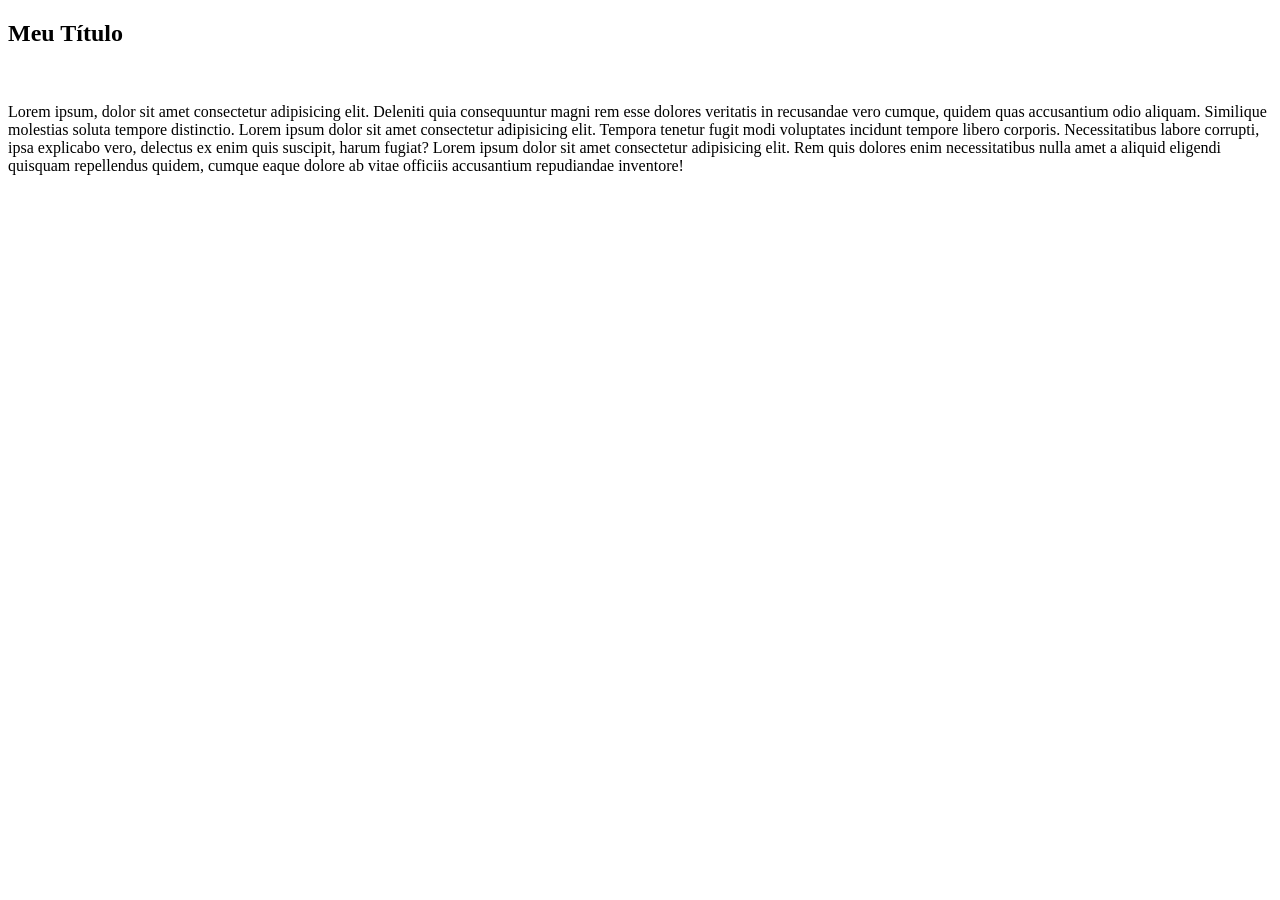
<file: Primeiro Contato/index.html>
<!DOCTYPE html> 
<html lang="en">

<head>
    <meta charset="UTF-8"> 
    <meta http-equiv="X-UA-Compatible" content="IE=edge">
    <meta name="viewport" content="width=device-width, initial-scale=1.0">
    <!-- Importações dos estilos: Start -->
    <link rel="stylesheet" href="style.css">
    <!-- Importações dos estilos: End -->
    <title>AULA 1 DE HTML</title>
</head>

<body>
     <!-- Comentário Real -  Obtido atravésde Ctrl+:-->

    <!-- <h2>Hellou Uorld</h2>
    <h3>Hellou Uorld</h3>
    <h4>Hellou Uorld</h4>
    <h5>Hellou Uorld</h5>
    <h6>Hellou Uorld</h6>

        Hello Worldzinho!
        <section> 
            <h1>Hellou Uorld</h1>
            <br>
            <div>
                Em teoria isso é uma divisão
            </div>
            <div>
                <p>
                    <strong class= "jayme">    
                        Isso é um paragrafo em Negrito
                    </strong>
                </p>
                <strong class="john">    
                    Eu não quero essa cor!
                </strong>
                <br>
                <button class="btn">
                    Clique em mim
                </button>
            </div>
        </section> -->


<section id="home">
    <h1 id="title">Meu Título</h1>
    <hr>
    <p class="p-1">
        Lorem ipsum, dolor sit amet consectetur adipisicing elit. Deleniti quia consequuntur magni rem esse dolores veritatis in recusandae vero cumque, quidem quas accusantium odio aliquam. Similique molestias soluta tempore distinctio.
        Lorem ipsum dolor sit amet consectetur adipisicing elit. Tempora tenetur fugit modi voluptates incidunt tempore libero corporis. Necessitatibus labore corrupti, ipsa explicabo vero, delectus ex enim quis suscipit, harum fugiat?
        Lorem ipsum dolor sit amet consectetur adipisicing elit. 
        Rem quis dolores enim necessitatibus nulla amet a aliquid eligendi quisquam 
        repellendus quidem, cumque eaque dolore ab vitae officiis accusantium repudiandae inventore!
    </p>
</section>


</body>
</html>
</file>
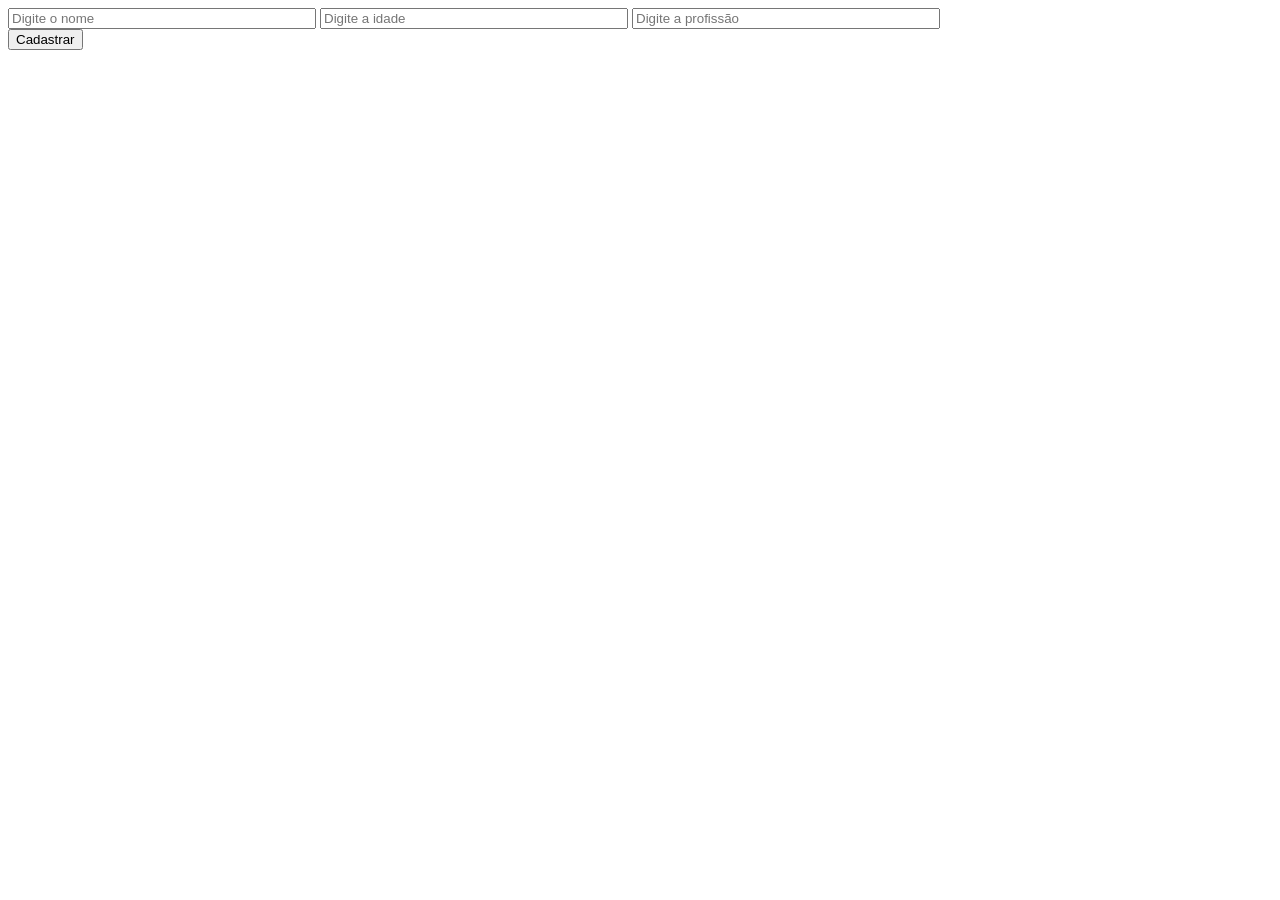
<file: Atividades/Ativ_JS/index.html>
<!DOCTYPE html>
<html lang="en">
<head>
    <meta charset="UTF-8">
    <meta http-equiv="X-UA-Compatible" content="IE=edge">
    <meta name="viewport" content="width=device-width, initial-scale=1.0">
    <title>Atividade JavaScript - Cadrasto</title>
    <link rel="stylesheet" href="./style.css">
</head>
<body>
    
<div id="inputs" class=row>
    <input id='NameInput' type='text' placeholder='Digite o nome' class='validate' >
    <input id='AgeInput' type='text' placeholder='Digite a idade' class='validate' >
    <input id='ProfessionInput' type='text' placeholder='Digite a profissão' class='validate' >
</div>
  
<div id="GroupButton">  
    <button id='Cad' class='waves-effect waves-light btn'>Cadastrar</button>
</div>
  
<div id="GroupBox">
</div>
  
<div id="InputsBox">
</div>
  
<div id="ButtonBox">
</div>


<script src="https://code.jquery.com/jquery-3.2.1.min.js"></script>
<script src="https://cdnjs.cloudflare.com/ajax/libs/materialize/1.0.0/js/materialize.min.js"></script>
<script src="https://cdnjs.cloudflare.com/ajax/libs/materialize/1.0.0/css/materialize.min.css"></script>
<script src="./script.js"></script>

</body>
</html>
</file>
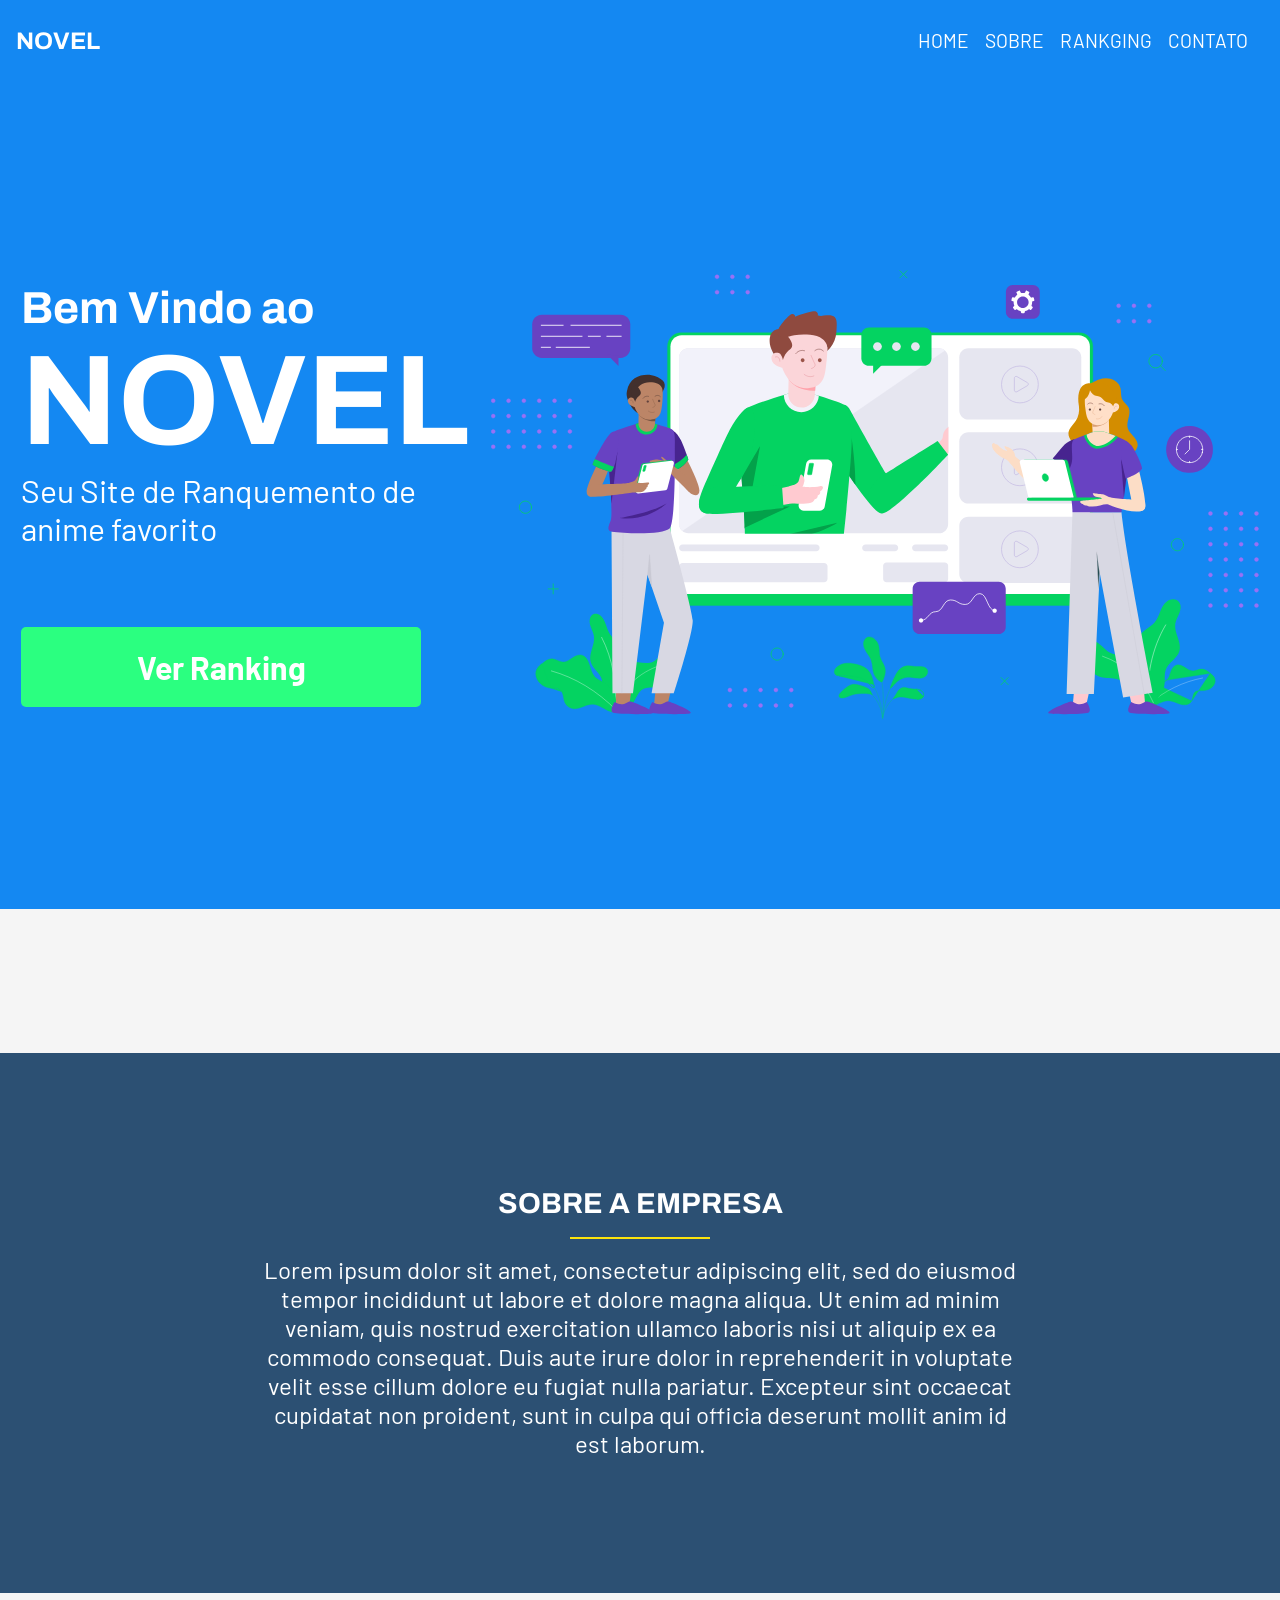
<file: Atividades/Ativ_Real_NOVEL/index.html>
<!DOCTYPE html>
<html lang="en">
<head>
    <meta charset="UTF-8">
    <meta http-equiv="X-UA-Compatible" content="IE=edge">
    <meta name="viewport" content="width=device-width, initial-scale=1.0">
    <link rel="stylesheet" href="./style.css">
    <title>NOVEL: O Seu Site de Rankeamento de Animes</title>
</head>
<body>
    <nav id="navbar">
        <h4>NOVEL</h4>

        <ul id="navbar-ul">
            <a href="#home">
                <li>HOME</li>
            </a>

            <a href="#about">
                <li>SOBRE</li>
            </a>

            <a href="#">
                <li>RANKGING</li>
            </a>

            <a href="#">
                <li>CONTATO</li>
            </a>

        </ul>
    </nav>

    <section id="home">
        <div>
        <h4>Bem Vindo ao</h4>
        <h1>NOVEL</h1>
        <p>Seu Site de Ranquemento de <br> anime favorito</p>
        <a href="">
            <button>Ver Ranking</button>
        </a>
        </div>
        <img class="home-img" src="./assets/images/Ilustra.svg" alt="IMAGEM HOME">
    </section>

    <section id="about">
        <div>
            <h2>SOBRE A EMPRESA</h2>
            <br>
            <hr>
            <p>
                Lorem ipsum dolor sit amet, consectetur adipiscing elit, sed do eiusmod 
                tempor incididunt ut labore et dolore magna aliqua. Ut enim ad minim veniam, 
                quis nostrud exercitation ullamco laboris nisi ut aliquip ex ea commodo consequat. 
                Duis aute irure dolor in reprehenderit in voluptate velit esse cillum dolore eu fugiat nulla pariatur. 
                Excepteur sint occaecat cupidatat non proident, 
                sunt in culpa qui officia deserunt mollit anim id est laborum.
            </p>
        </div>

    </section>

    
</body>
</html>
</file>
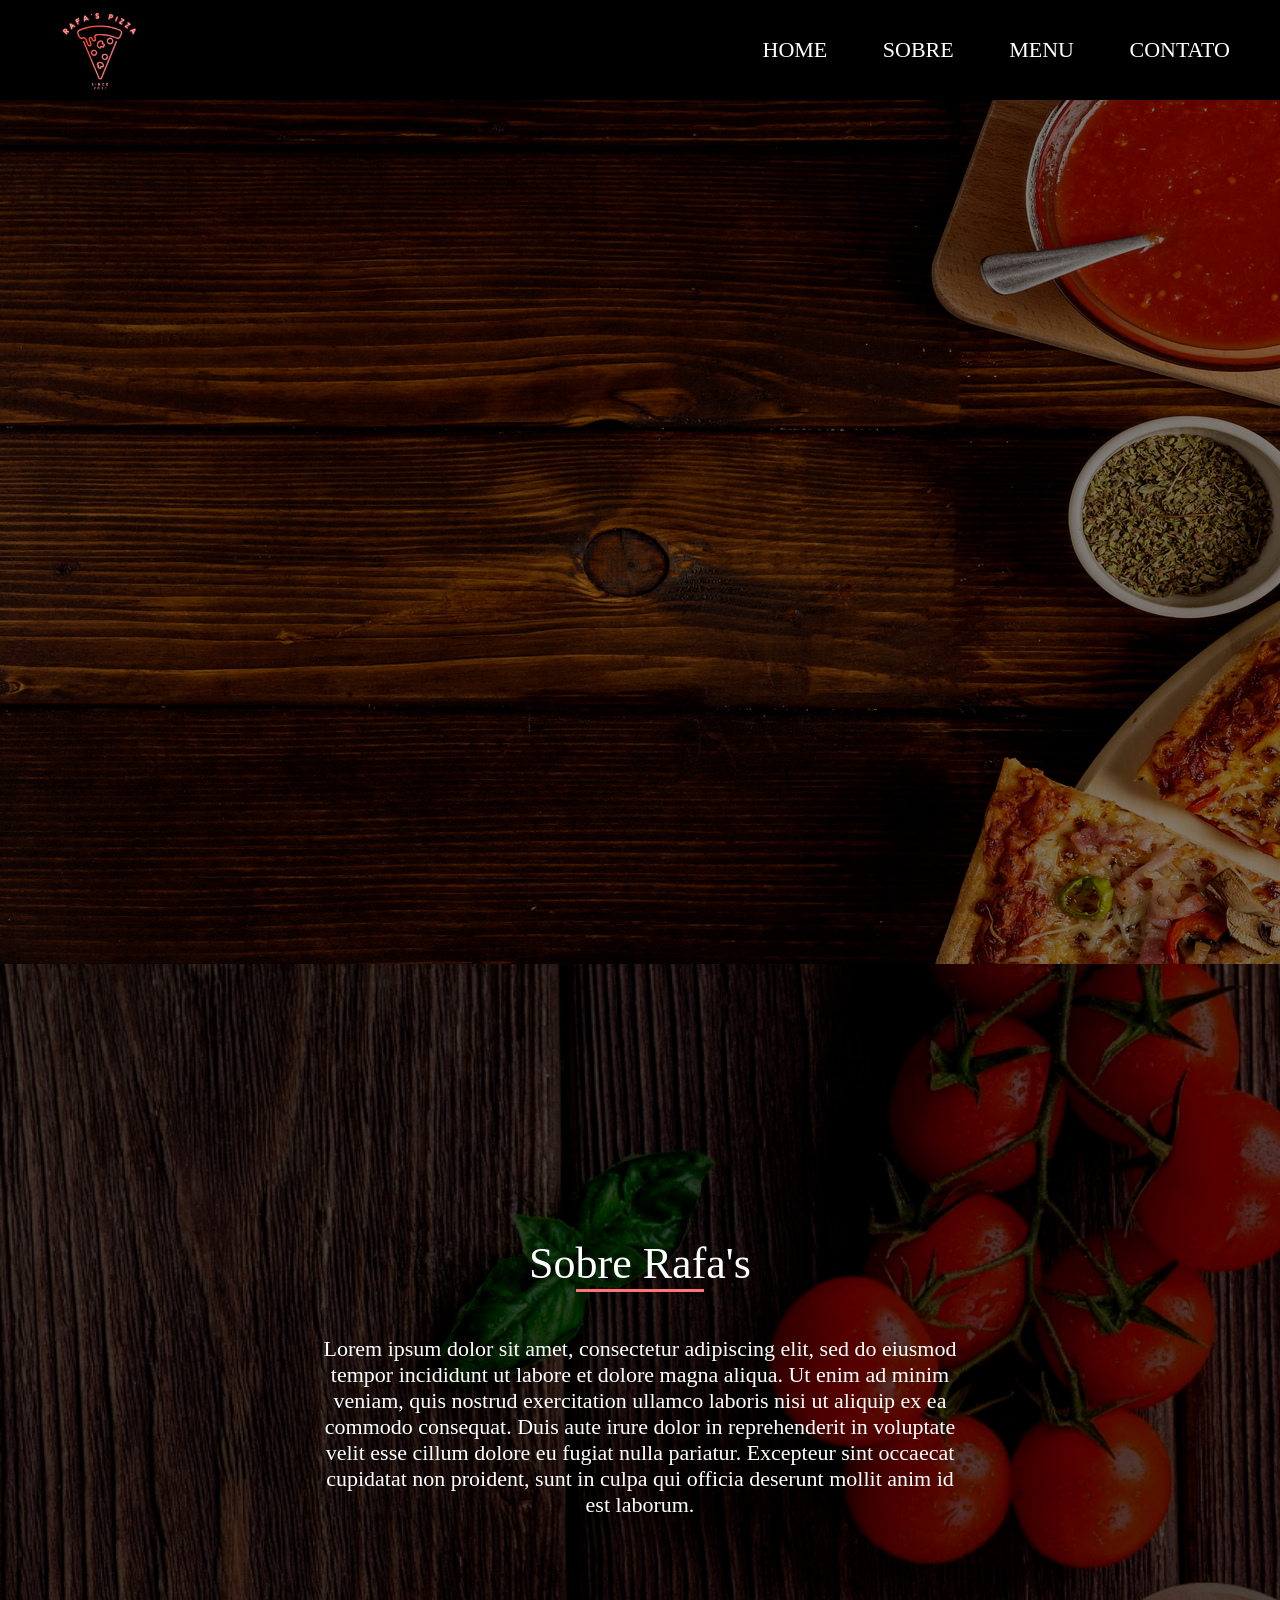
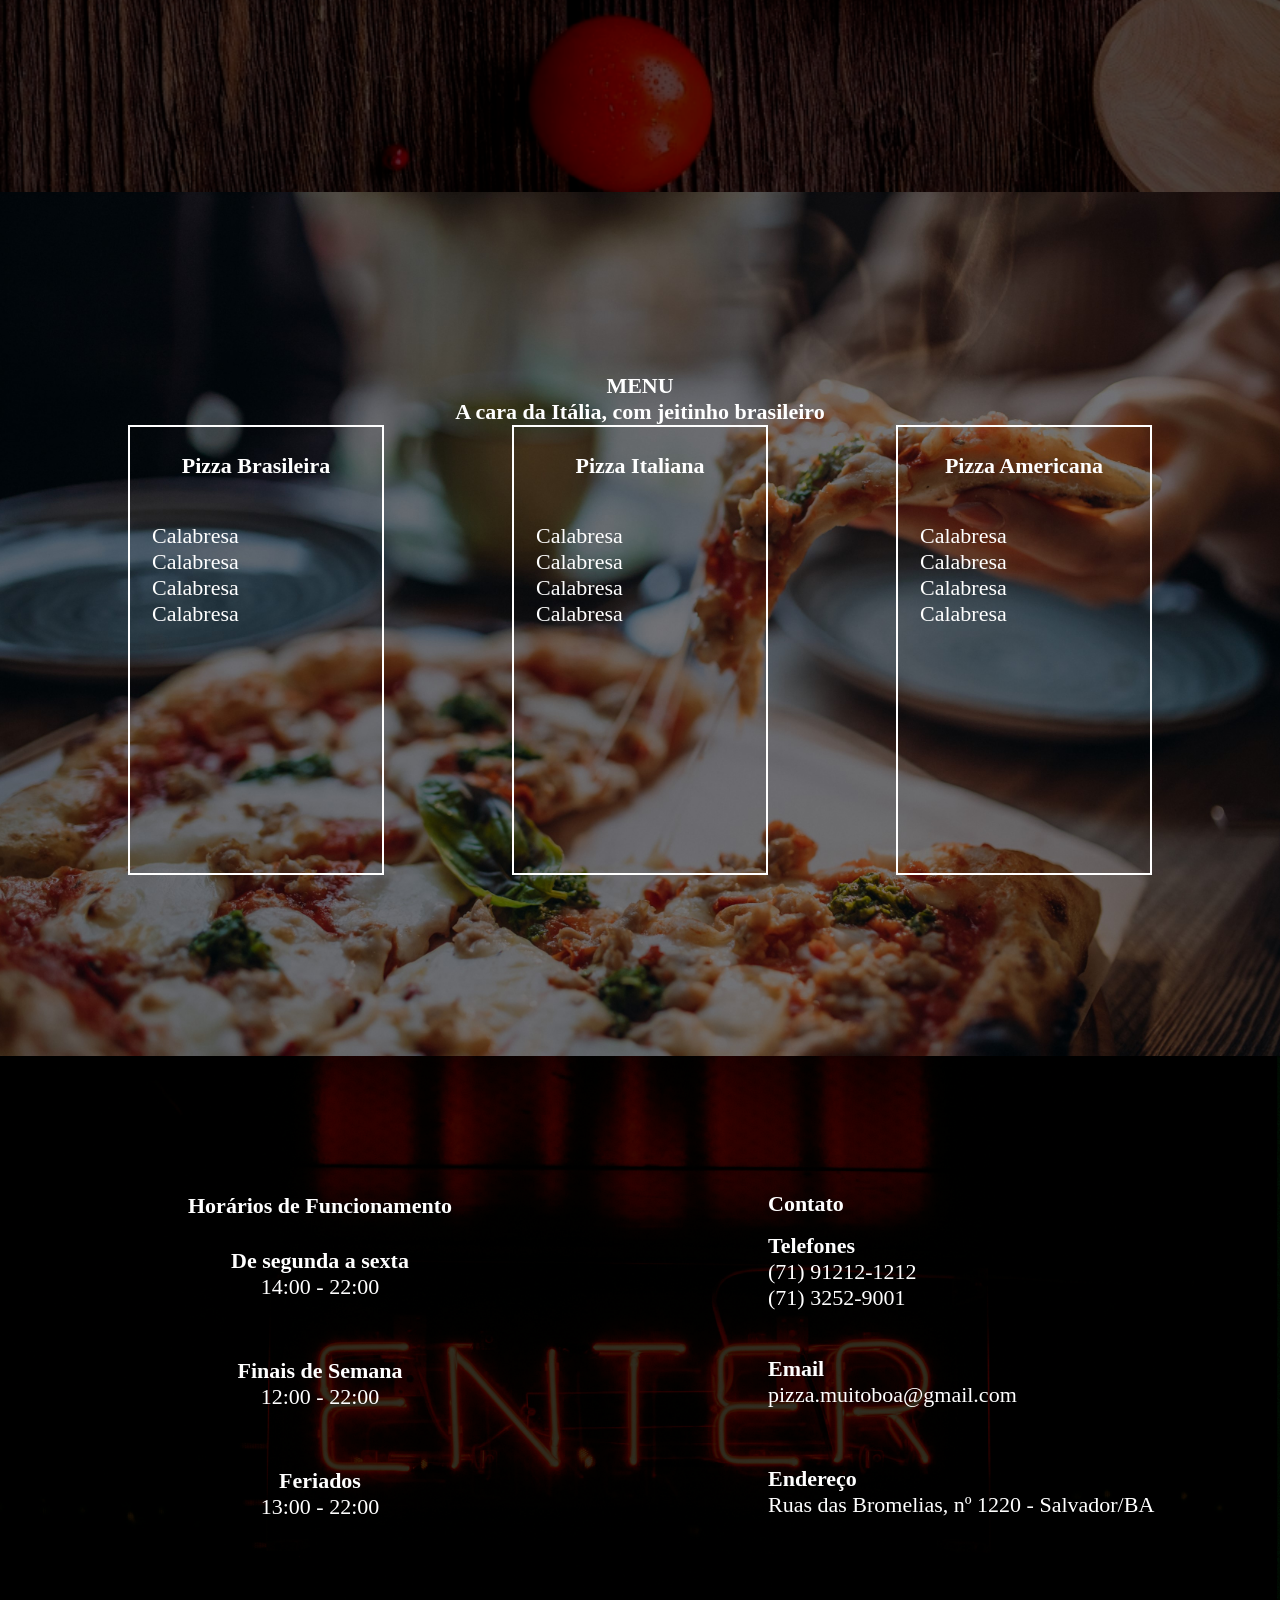
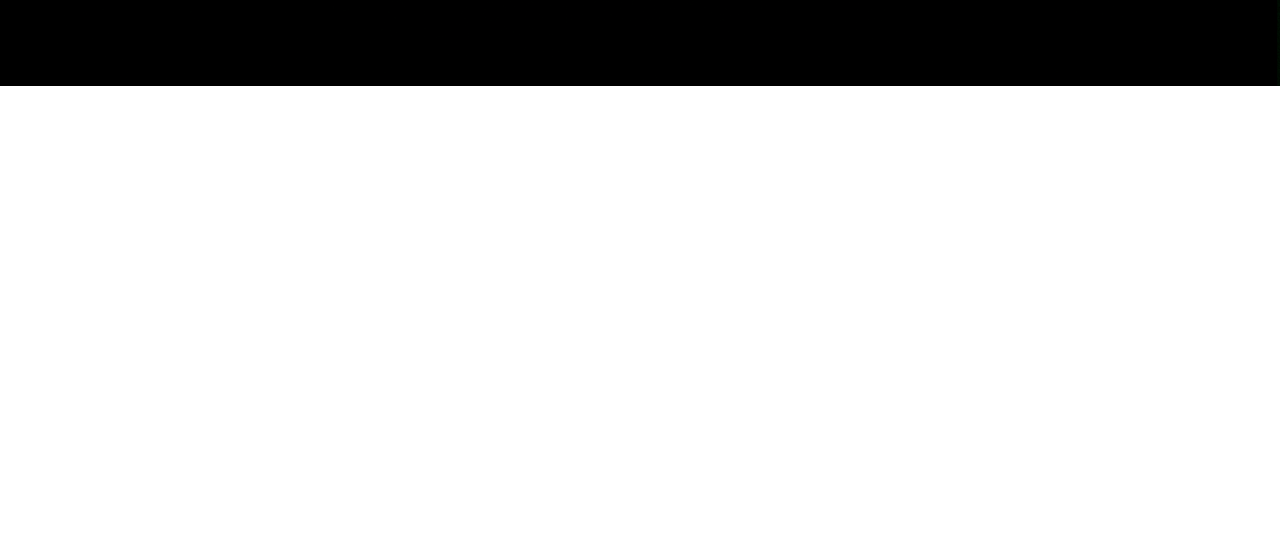
<file: Projeto_Final/Github/index.html>
<!DOCTYPE html>
<html lang="pt-br">
<head>
    <meta charset="UTF-8">
    <meta http-equiv="X-UA-Compatible" content="IE=edge">
    <meta name="viewport" content="width=device-width, initial-scale=1.0">
    <link rel="stylesheet" href="./style.css">
    <title>Pizzaria</title>
</head>
<body>
    <nav class="navbar">
        <img class="logo" src="./resources/images/logo.png" alt="logo image"/>
        <ul class="list">
            
               <a href="#"  class="navbar-option">HOME</a> 
               <a href="#" class="navbar-option">SOBRE</a> 
               <a href="#" class="navbar-option">MENU</a> 
               <a href="#" class="navbar-option">CONTATO</a> 
            
        </ul>
    </nav>
    <section id="home">
        
        
        
    </section>

    <section id="sobre">
            <h2>Sobre Rafa's</h2>
            <hr>
            <p>
              Lorem ipsum dolor sit amet, consectetur adipiscing elit, sed do eiusmod tempor incididunt ut labore et dolore magna aliqua. Ut enim ad minim veniam, quis nostrud exercitation ullamco laboris nisi ut aliquip ex ea commodo consequat. Duis aute irure dolor in reprehenderit in voluptate velit esse cillum dolore eu fugiat nulla pariatur. Excepteur sint occaecat cupidatat non proident, sunt in culpa qui officia deserunt mollit anim id est laborum.
            </p>
    </section>

    <section id="menu" class="">
        <div class="tam">
            <h1>MENU</h1>
        </div>

        <div class="tam">
            <h3>A cara da Itália, com jeitinho brasileiro</h3>
        </div>

        <div id="box_menu">
            <div class="box">
                <br>
                <h4>Pizza Brasileira</h4>
                <div class="box-conteudo">
                    <p>Calabresa</p>
                    <p>Calabresa</p>
                    <p>Calabresa</p>
                    <p>Calabresa</p>
                </div>
            </div>

            <div class="box">
                <br>
                <h4>Pizza Italiana</h4>
                <div class="box-conteudo">
                    <p>Calabresa</p>
                    <p>Calabresa</p>
                    <p>Calabresa</p>
                    <p>Calabresa</p>
                </div>
            </div>

            <div class="box">
                <br>
                <h4>Pizza Americana</h4>
                <div class="box-conteudo">
                    <p>Calabresa</p>
                    <p>Calabresa</p>
                    <p>Calabresa</p>
                    <p>Calabresa</p>
                </div>
            </div>

        </div>

    </section>

    
    <section id="contato">
        
        <div id="hora" class="area">
            <br>
            
            <h3>Horários de Funcionamento</h3>

            <br>
            <br>

            <h4>De segunda a sexta</h4>
            <p>
                14:00 - 22:00
            </p>
            <br>
        
            <h4>Finais de Semana</h4>
            <p>
               12:00 - 22:00
            </p>
            <br>

            <h4>Feriados</h4>
            <p>
                13:00 - 22:00
            </p>

        </div>

        <div id="numero" class="area">
            <br>

            <h3>Contato</h3>

            <br>
            <br>

            <h4>Telefones</h4>
            <p>
            (71) 91212-1212 <br>
            (71) 3252-9001
            </p>
            <br>
        
            <h4>Email</h4>
            <p>
                pizza.muitoboa@gamil.com
            </p>
            <br>

            <h4>Endereço</h4>
            <p>
                Ruas das Bromelias, nº 1220 - Salvador/BA
            </p>

        </div>
    
    </section>

    <section id="contacto">
    
        <div id="clock" class="igual center">
            <div class="contato_box center">
                <div class="right">
                    <h3>Horários de Funcionamento</h3>
                </div>
    
                <div class="center small">
                    <h4>De segunda a sexta</h4>
                    <p>14:00 - 22:00</p> 
                </div>
    
                <div class="center small">
                    <h4>Finais de Semana</h4>
                    <p>12:00 - 22:00</p>
                </div>
    
                <div class="center small">
                    <h4>Feriados</h4>
                    <p>13:00 - 22:00</p>
                </div>
            
            </div>

        </div>

        <div id="number" class="igual center">
            <div class="contato_box">     
                <div class="right">
                    <h3>Contato</h3>
                </div>
    
                <div class="right small">
                    <h4>Telefones</h4>
                    <p>(71) 91212-1212</p>
                    <p>(71) 3252-9001</p>
                </div>
    
                <div class="right small">
                    <h4>Email</h4>
                    <p>pizza.muitoboa@gmail.com</p>
                </div>
    
                <div class="right small">
                    <h4>Endereço</h4>
                    <p>Ruas das Bromelias, nº 1220 - Salvador/BA</p>
                </div>
            </div>

        </div>


    </section>

    <section id="maps">
        <iframe src="https://www.google.com/maps/embed?pb=!1m18!1m12!1m3!1d793.5033907042565!2d-38.51602367083936!3d-12.985474392618913!2m3!1f0!2f0!3f0!3m2!1i1024!2i768!4f13.1!3m3!1m2!1s0x0%3A0x0!2zMTLCsDU5JzA3LjciUyAzOMKwMzAnNTUuNyJX!5e1!3m2!1spt-BR!2sbr!4v1621111322898!5m2!1spt-BR!2sbr" width="100%" height="450" style="border:0;" allowfullscreen="" loading="lazy"></iframe>
    </section>

</body>

</html>
</file>
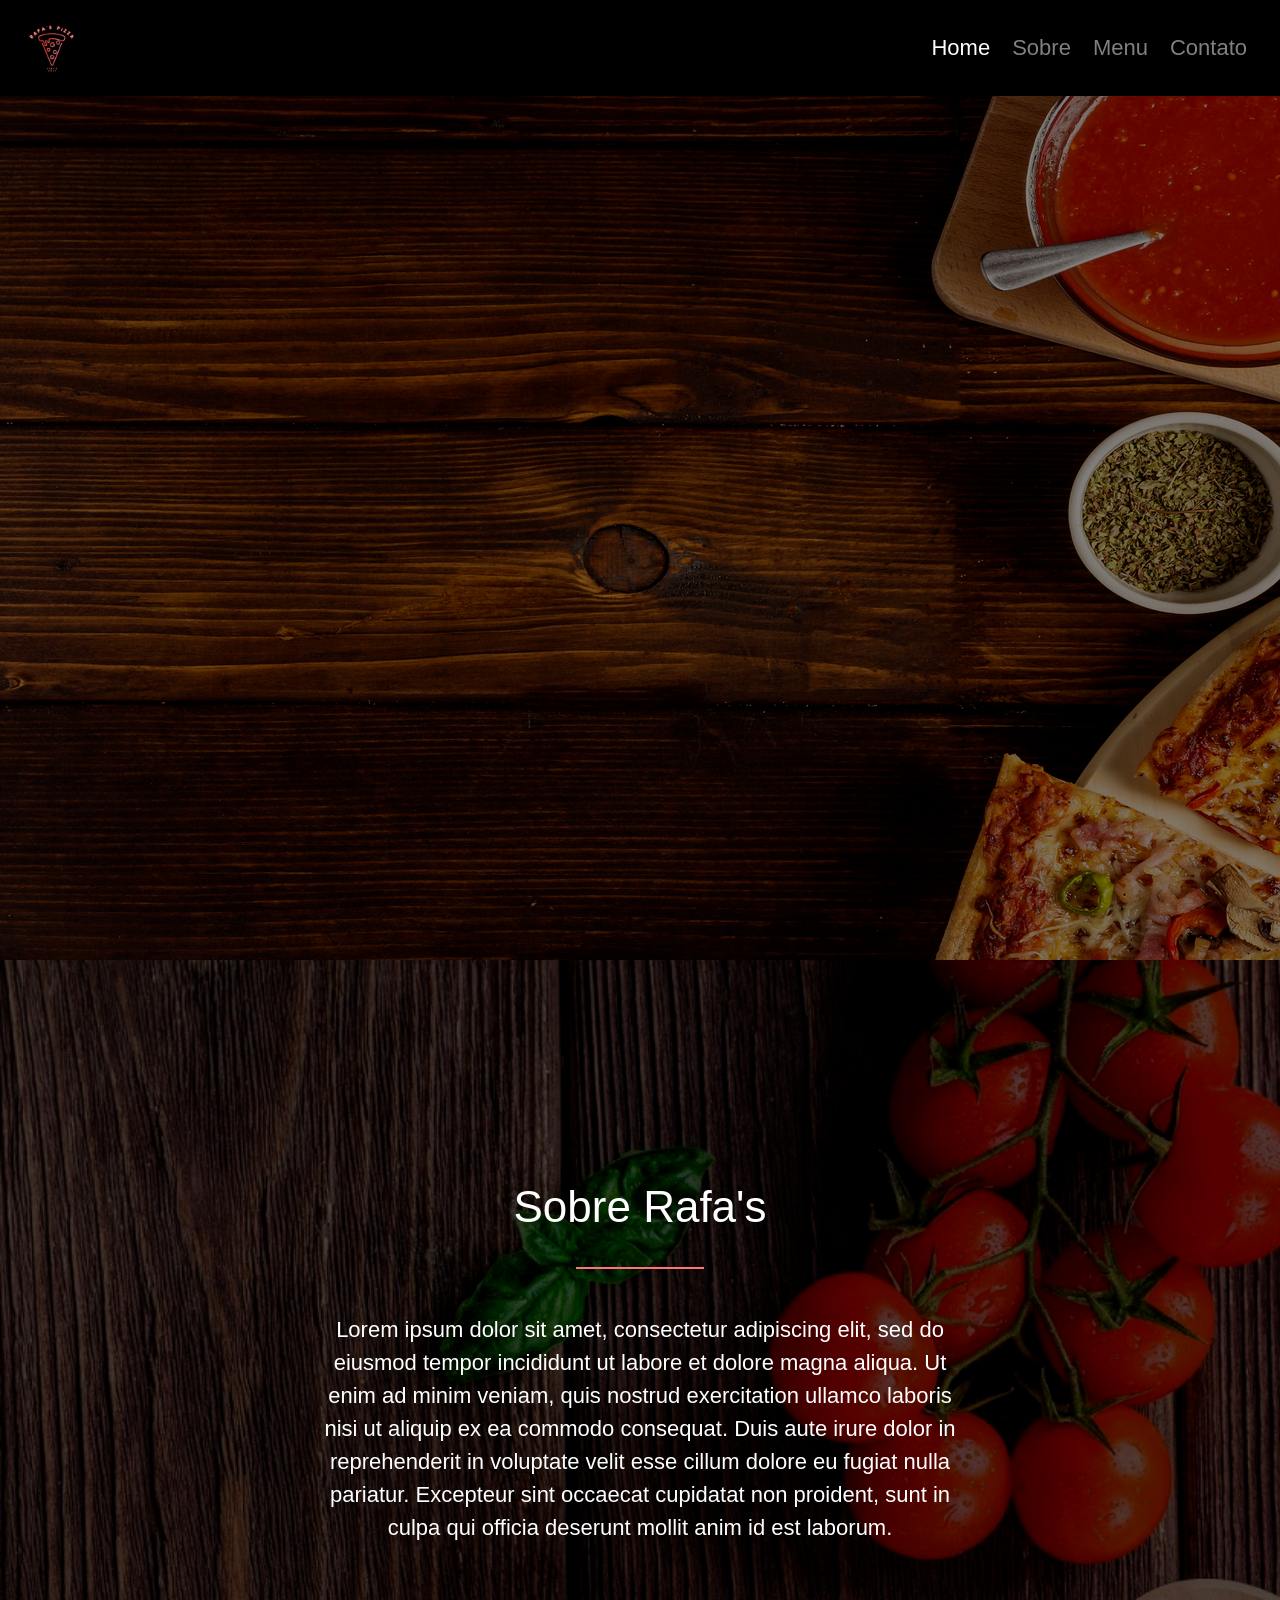
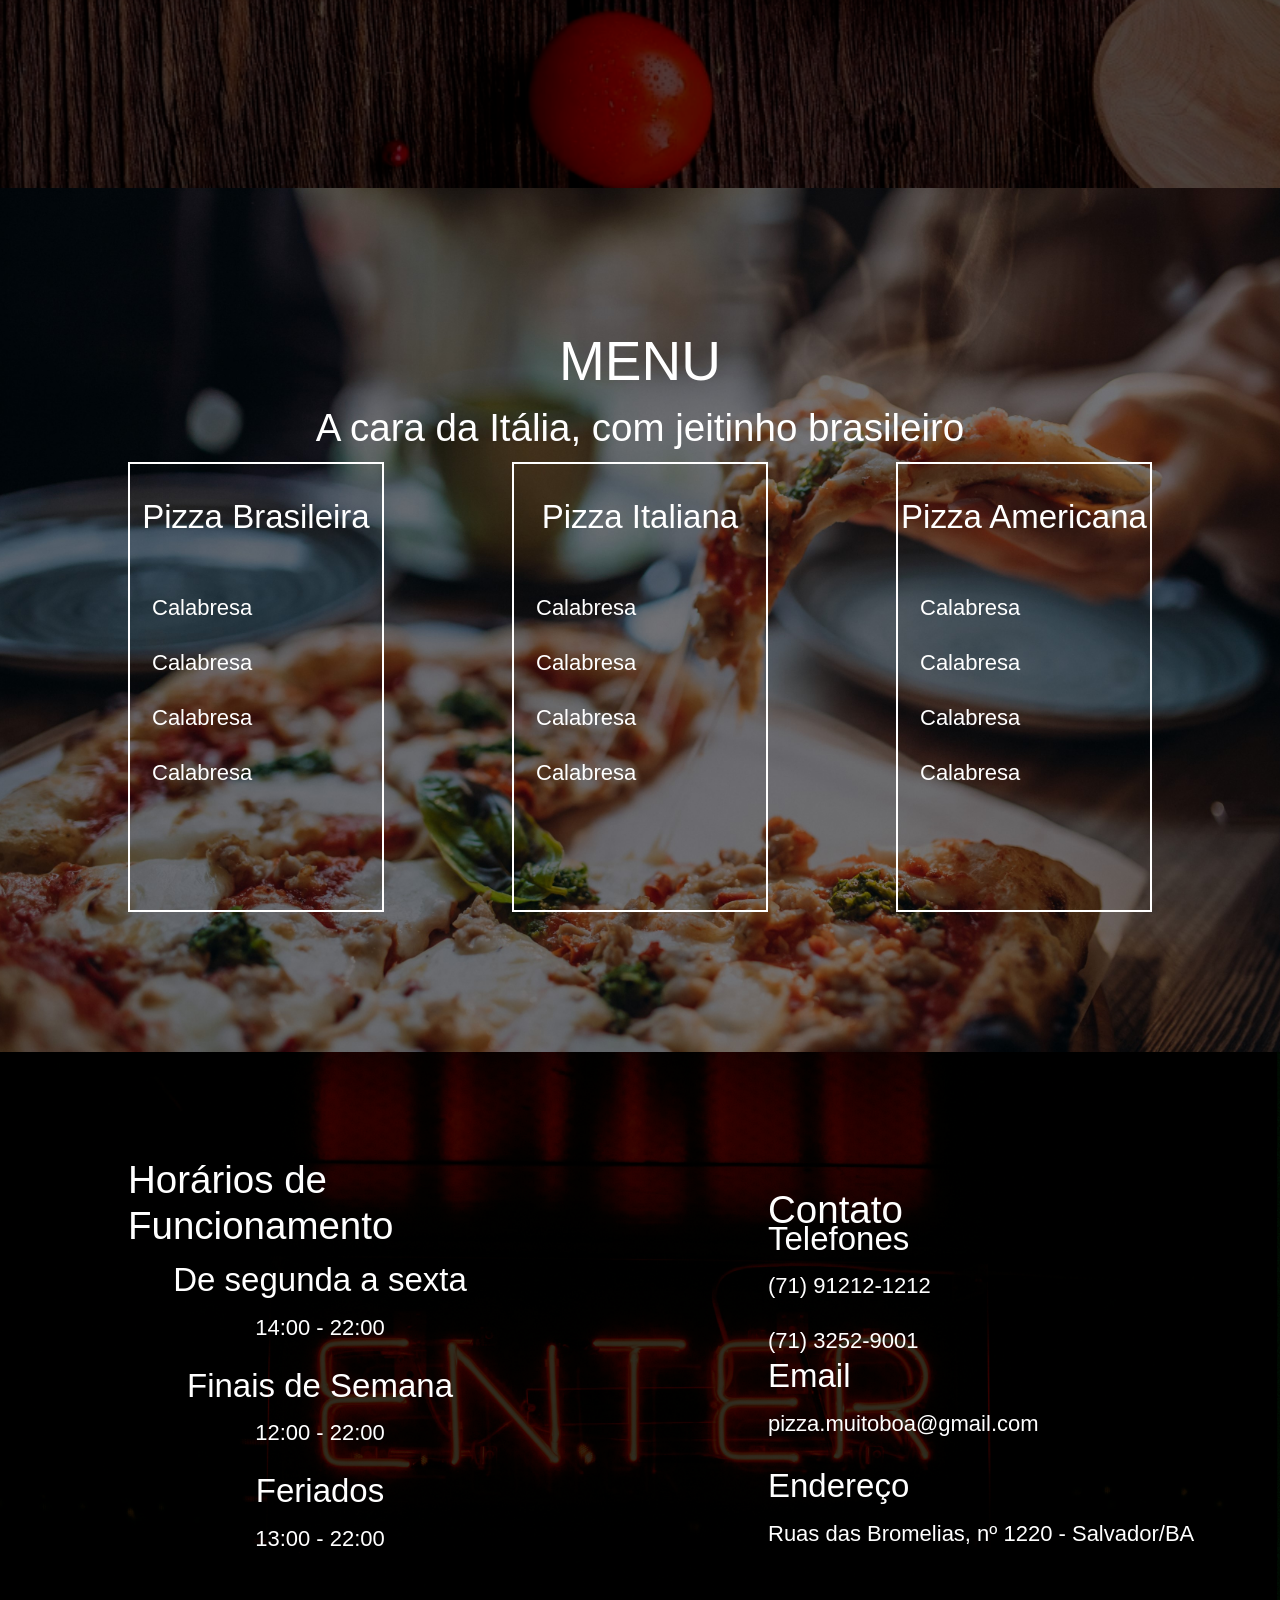
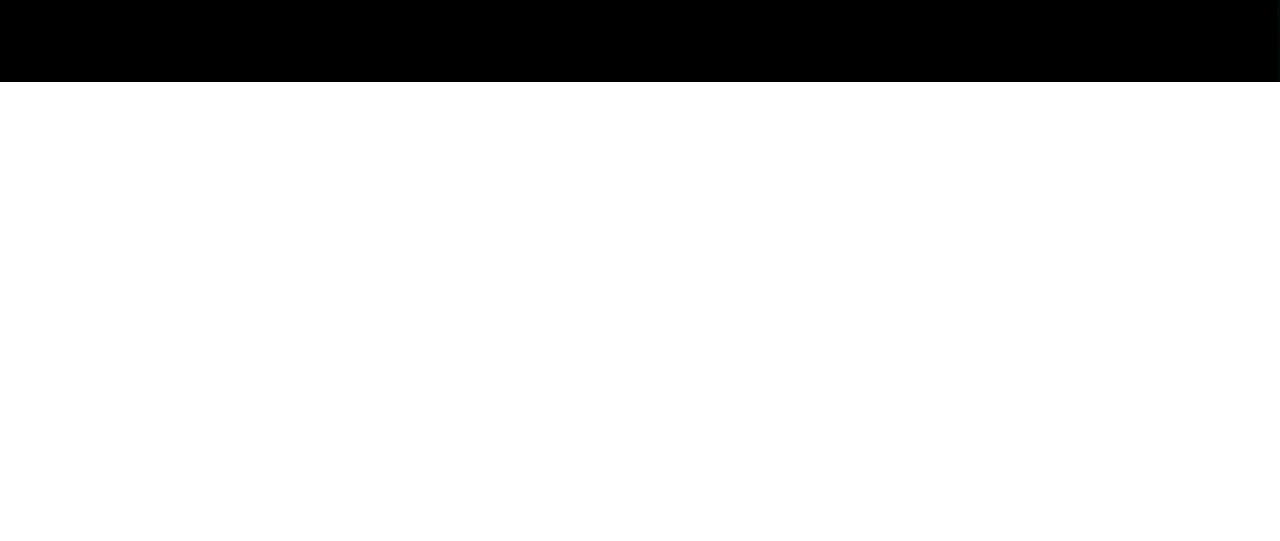
<file: Projeto_Final/Github2/index.html>
<!DOCTYPE html>
<html lang="pt-br">
<head>
    <meta charset="UTF-8">
    <meta http-equiv="X-UA-Compatible" content="IE=edge">
    <meta name="viewport" content="width=device-width, initial-scale=1.0">
    <link rel="stylesheet" href="./style.css">
    <link rel="stylesheet" href="https://cdn.jsdelivr.net/npm/bootstrap@4.6.0/dist/css/bootstrap.min.css" integrity="sha384-B0vP5xmATw1+K9KRQjQERJvTumQW0nPEzvF6L/Z6nronJ3oUOFUFpCjEUQouq2+l" crossorigin="anonymous">
    <title>Pizzaria</title>
</head>
<body>
    <section class="sumir"> 
        <nav id="navbar" class="sumir">
            <img class="logo" src="./resources/images/logo.png" alt="logo image"/>
            <ul class="list">
                
                   <a href="#"  class="navbar-option">HOME</a> 
                   <a href="#" class="navbar-option">SOBRE</a> 
                   <a href="#" class="navbar-option">MENU</a> 
                   <a href="#" class="navbar-option">CONTATO</a> 
                
            </ul>
        </nav>
    </section>

    <section class="">
        <nav class="navbar navbar-expand-lg sticky-me navbar-dark" style="background-color: #000000;">
            <a class="navbar-brand" href="#">
                <img src="./resources/images/logo.png" width="60" height="60" class="d-inline-block align-top" alt="">
              </a>
            <button class="navbar-toggler" type="button" data-toggle="collapse" data-target="#conteudoNavbarSuportado" aria-controls="conteudoNavbarSuportado" aria-expanded="false" aria-label="Alterna navegação">
              <span class="navbar-toggler-icon"></span>
            </button>
          
            <div class="collapse navbar-collapse flex-row-reverse" id="conteudoNavbarSuportado">
              <ul class="navbar-nav bd-navbar-nav ">
                <li class="nav-item active">
                  <a class="nav-link" href="#">Home <span class="sr-only">(página atual)</span></a>
                </li>
                <li class="nav-item">
                  <a class="nav-link" href="#sobre">Sobre</a>
                </li>
                <li class="nav-item">
                    <a class="nav-link" href="#menu">Menu</a>
                  </li>
                  <li class="nav-item">
                    <a class="nav-link" href="#">Contato</a>
                  </li>
              </ul>
            </div>
          </nav>
    </section>

    <section class="sumir">
        <nav class="navbar navbar-expand-lg navbar-light bg-light">
            <a class="navbar-brand" href="#">Navbar</a>
            <button class="navbar-toggler" type="button" data-toggle="collapse" data-target="#conteudoNavbarSuportado" aria-controls="conteudoNavbarSuportado" aria-expanded="false" aria-label="Alterna navegação">
              <span class="navbar-toggler-icon"></span>
            </button>
          
            <div class="collapse navbar-collapse" id="conteudoNavbarSuportado">
              <ul class="navbar-nav mr-auto">
                <li class="nav-item active">
                  <a class="nav-link" href="#home">Home <span class="sr-only">(página atual)</span></a>
                </li>
                <li class="nav-item">
                  <a class="nav-link" href="#">Link</a>
                </li>
                <li class="nav-item dropdown">
                  <a class="nav-link dropdown-toggle" href="#" id="navbarDropdown" role="button" data-toggle="dropdown" aria-haspopup="true" aria-expanded="false">
                    Dropdown
                  </a>
                  <div class="dropdown-menu" aria-labelledby="navbarDropdown">
                    <a class="dropdown-item" href="#">Ação</a>
                    <a class="dropdown-item" href="#">Outra ação</a>
                    <div class="dropdown-divider"></div>
                    <a class="dropdown-item" href="#">Algo mais aqui</a>
                  </div>
                </li>
                <li class="nav-item">
                  <a class="nav-link disabled" href="#">Desativado</a>
                </li>
              </ul>
              <form class="form-inline my-2 my-lg-0">
                <input class="form-control mr-sm-2" type="search" placeholder="Pesquisar" aria-label="Pesquisar">
                <button class="btn btn-outline-success my-2 my-sm-0" type="submit">Pesquisar</button>
              </form>
            </div>
          </nav>
    </section>



    <section id="home">
        
        
        
    </section>

    <section id="sobre">
            <h2>Sobre Rafa's</h2>
            <hr>
            <p>
              Lorem ipsum dolor sit amet, consectetur adipiscing elit, sed do eiusmod tempor incididunt ut labore et dolore magna aliqua. Ut enim ad minim veniam, quis nostrud exercitation ullamco laboris nisi ut aliquip ex ea commodo consequat. Duis aute irure dolor in reprehenderit in voluptate velit esse cillum dolore eu fugiat nulla pariatur. Excepteur sint occaecat cupidatat non proident, sunt in culpa qui officia deserunt mollit anim id est laborum.
            </p>
    </section>

    <section id="menu" class="">
        <div class="tam">
            <h1>MENU</h1>
        </div>

        <div class="tam">
            <h3>A cara da Itália, com jeitinho brasileiro</h3>
        </div>

        <div id="box_menu">
            <div class="box">
                <br>
                <h4>Pizza Brasileira</h4>
                <div class="box-conteudo">
                    <p>Calabresa</p>
                    <p>Calabresa</p>
                    <p>Calabresa</p>
                    <p>Calabresa</p>
                </div>
            </div>

            <div class="box">
                <br>
                <h4>Pizza Italiana</h4>
                <div class="box-conteudo">
                    <p>Calabresa</p>
                    <p>Calabresa</p>
                    <p>Calabresa</p>
                    <p>Calabresa</p>
                </div>
            </div>

            <div class="box">
                <br>
                <h4>Pizza Americana</h4>
                <div class="box-conteudo">
                    <p>Calabresa</p>
                    <p>Calabresa</p>
                    <p>Calabresa</p>
                    <p>Calabresa</p>
                </div>
            </div>

        </div>

    </section>

    
    <section id="contato">
        
        <div id="hora" class="area">
            <br>
            
            <h3>Horários de Funcionamento</h3>

            <br>
            <br>

            <h4>De segunda a sexta</h4>
            <p>
                14:00 - 22:00
            </p>
            <br>
        
            <h4>Finais de Semana</h4>
            <p>
               12:00 - 22:00
            </p>
            <br>

            <h4>Feriados</h4>
            <p>
                13:00 - 22:00
            </p>

        </div>

        <div id="numero" class="area">
            <br>

            <h3>Contato</h3>

            <br>
            <br>

            <h4>Telefones</h4>
            <p>
            (71) 91212-1212 <br>
            (71) 3252-9001
            </p>
            <br>
        
            <h4>Email</h4>
            <p>
                pizza.muitoboa@gamil.com
            </p>
            <br>

            <h4>Endereço</h4>
            <p>
                Ruas das Bromelias, nº 1220 - Salvador/BA
            </p>

        </div>
    
    </section>

    <section id="contacto">
    
        <div id="clock" class="igual center">
            <div class="contato_box center">
                <div class="right">
                    <h3>Horários de Funcionamento</h3>
                </div>
    
                <div class="center small">
                    <h4>De segunda a sexta</h4>
                    <p>14:00 - 22:00</p> 
                </div>
    
                <div class="center small">
                    <h4>Finais de Semana</h4>
                    <p>12:00 - 22:00</p>
                </div>
    
                <div class="center small">
                    <h4>Feriados</h4>
                    <p>13:00 - 22:00</p>
                </div>
            
            </div>

        </div>

        <div id="number" class="igual center">
            <div class="contato_box">     
                <div class="right">
                    <h3>Contato</h3>
                </div>
    
                <div class="right small">
                    <h4>Telefones</h4>
                    <p>(71) 91212-1212</p>
                    <p>(71) 3252-9001</p>
                </div>
    
                <div class="right small">
                    <h4>Email</h4>
                    <p>pizza.muitoboa@gmail.com</p>
                </div>
    
                <div class="right small">
                    <h4>Endereço</h4>
                    <p>Ruas das Bromelias, nº 1220 - Salvador/BA</p>
                </div>
            </div>

        </div>


    </section>

    <section id="maps">
        <iframe src="https://www.google.com/maps/embed?pb=!1m18!1m12!1m3!1d793.5033907042565!2d-38.51602367083936!3d-12.985474392618913!2m3!1f0!2f0!3f0!3m2!1i1024!2i768!4f13.1!3m3!1m2!1s0x0%3A0x0!2zMTLCsDU5JzA3LjciUyAzOMKwMzAnNTUuNyJX!5e1!3m2!1spt-BR!2sbr!4v1621111322898!5m2!1spt-BR!2sbr" width="100%" height="450" style="border:0;" allowfullscreen="" loading="lazy"></iframe>
    </section>

    <script src="https://cdn.jsdelivr.net/npm/bootstrap@4.6.0/dist/js/bootstrap.min.js" integrity="sha384-+YQ4JLhjyBLPDQt//I+STsc9iw4uQqACwlvpslubQzn4u2UU2UFM80nGisd026JF" crossorigin="anonymous"></script>
    <script src="https://cdn.jsdelivr.net/npm/bootstrap@4.6.0/dist/js/bootstrap.bundle.min.js" integrity="sha384-Piv4xVNRyMGpqkS2by6br4gNJ7DXjqk09RmUpJ8jgGtD7zP9yug3goQfGII0yAns" crossorigin="anonymous"></script>

</body>


</html>
</file>
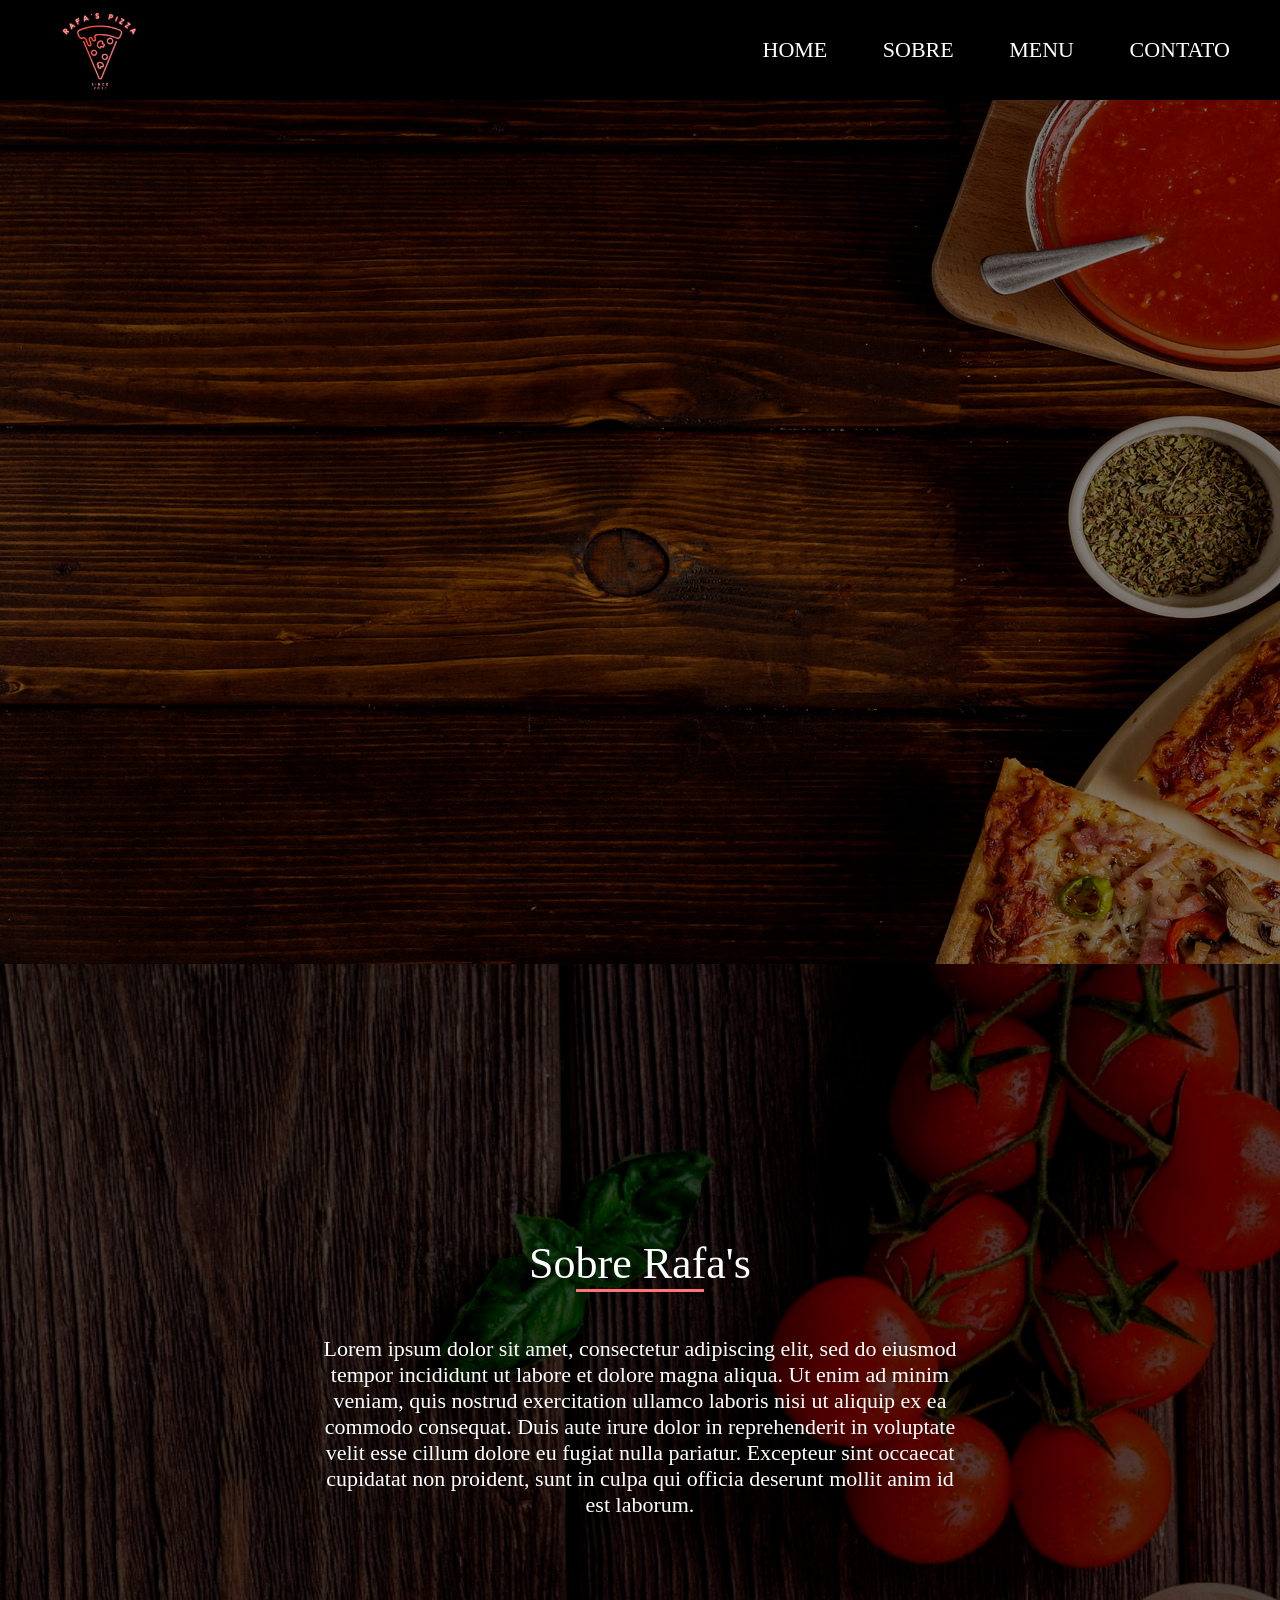
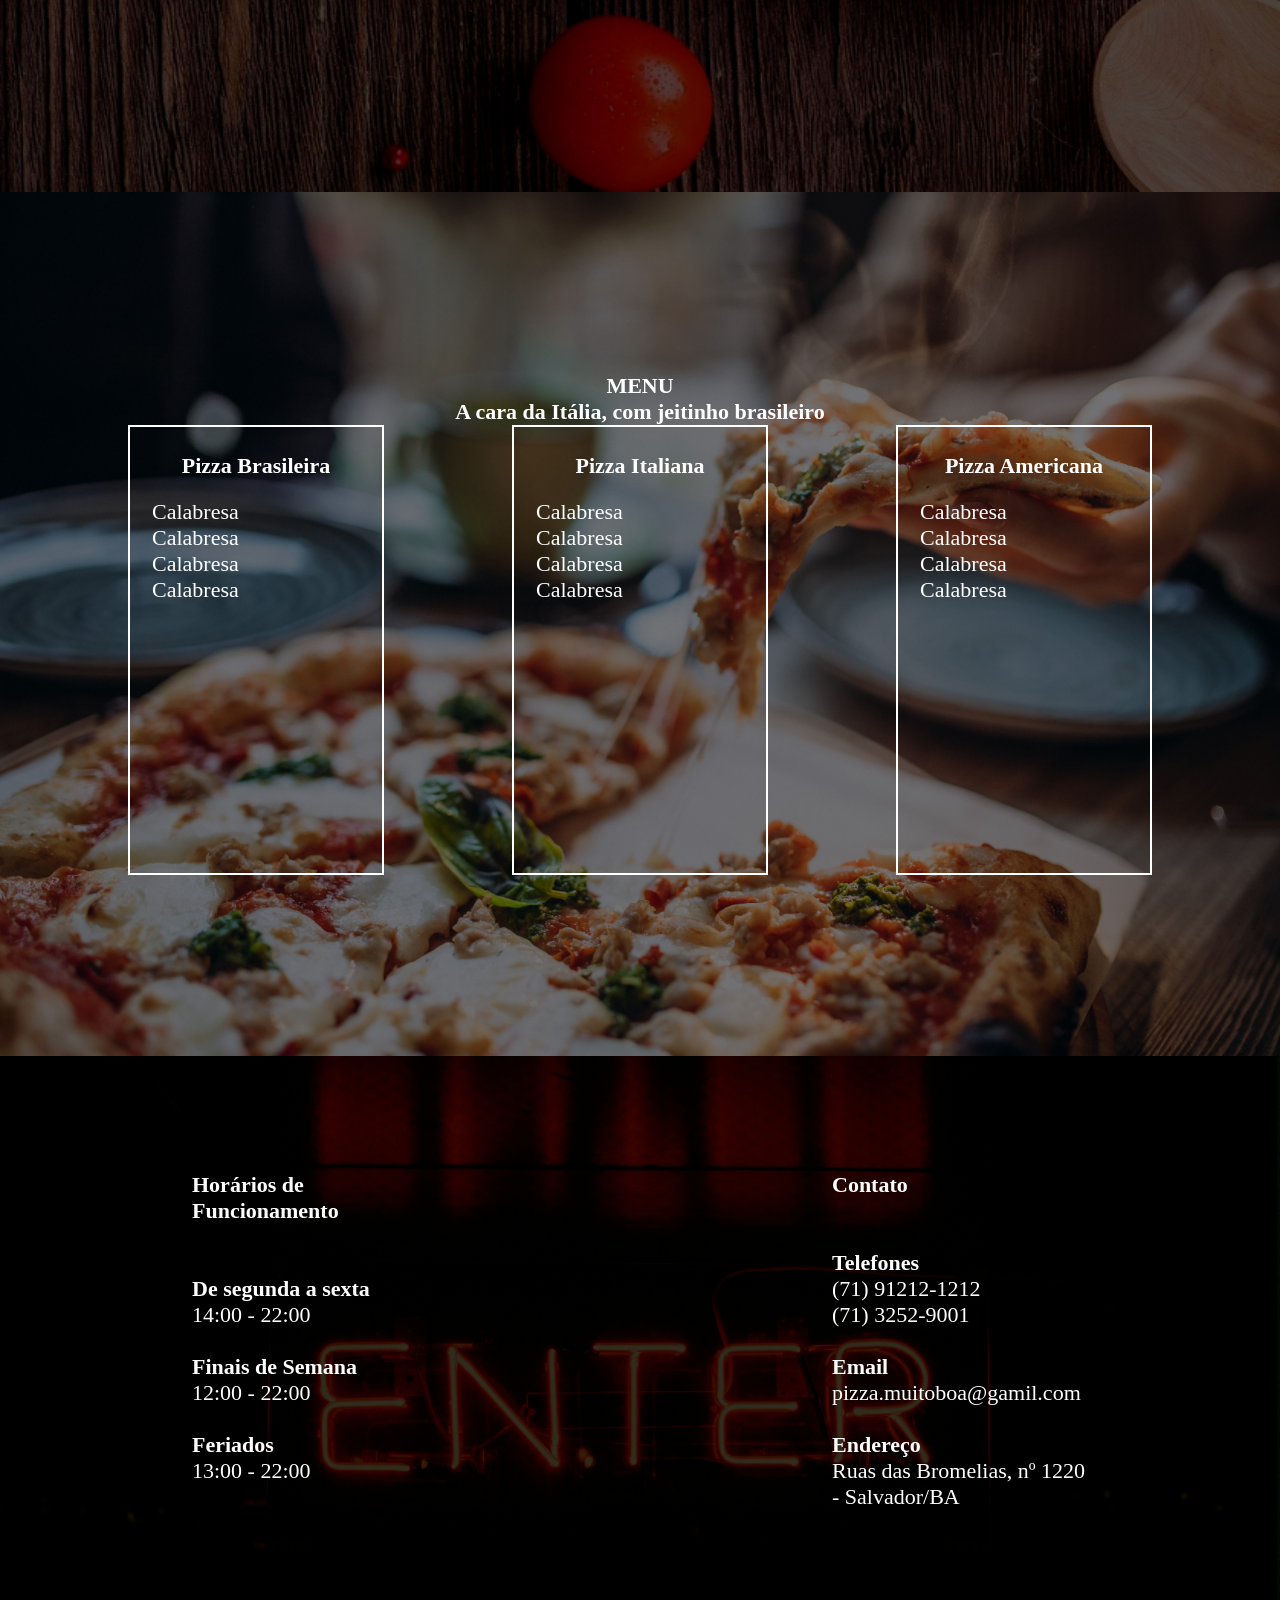
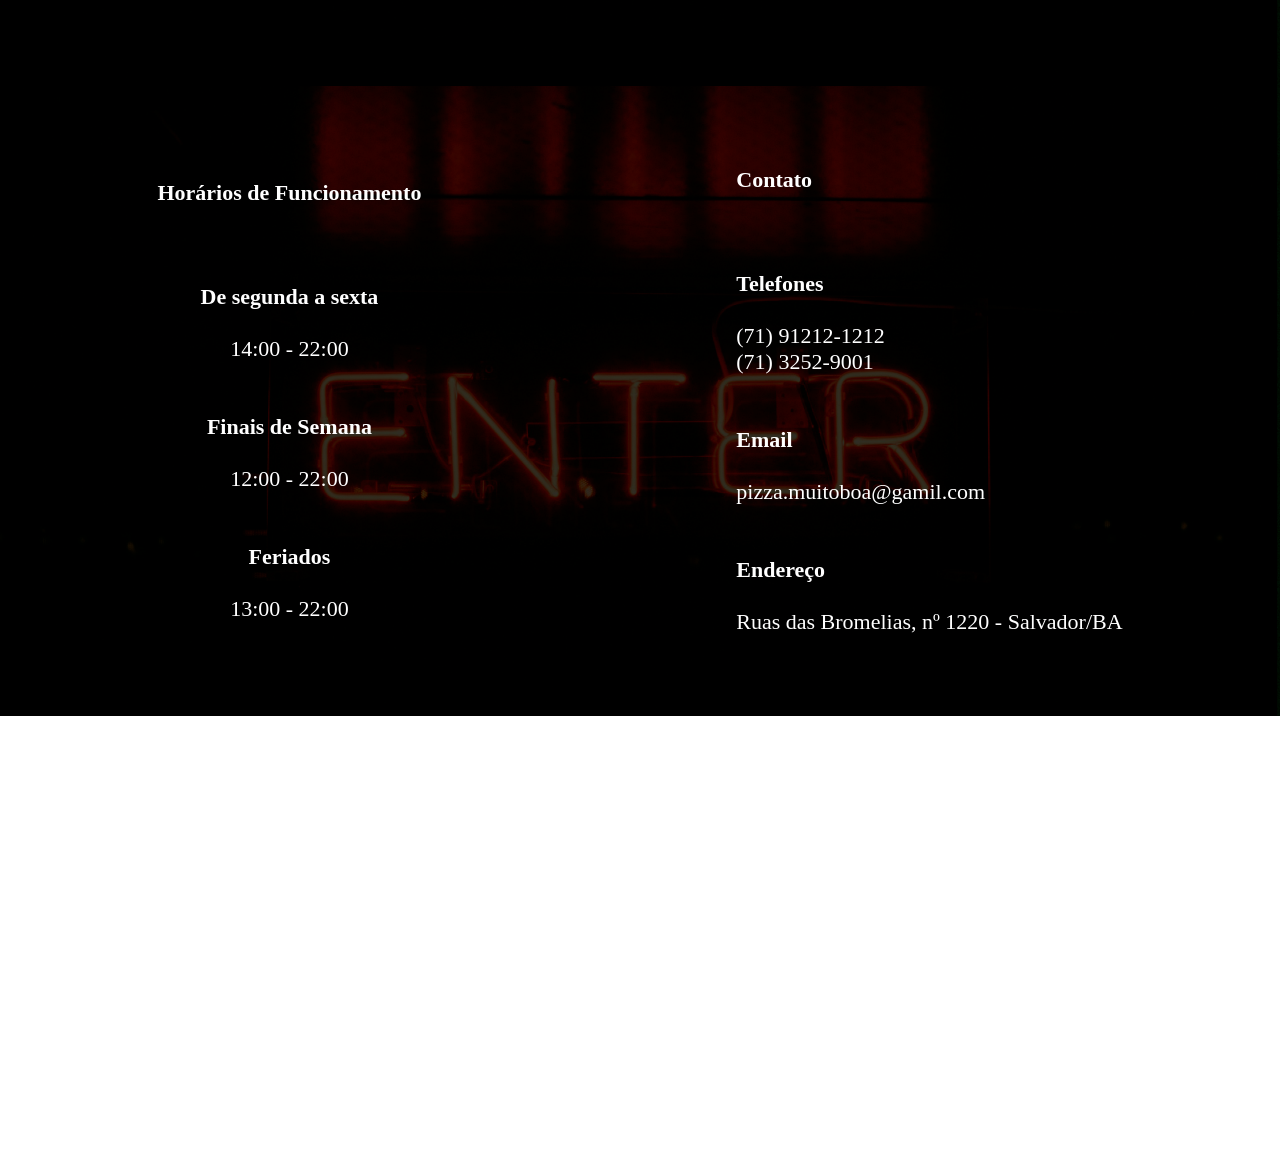
<file: Projeto_Final/Backups_Testes/18_05 - 14-46/index.html>
<!DOCTYPE html>
<html lang="pt-br">
<head>
    <meta charset="UTF-8">
    <meta http-equiv="X-UA-Compatible" content="IE=edge">
    <meta name="viewport" content="width=device-width, initial-scale=1.0">
    <link rel="stylesheet" href="./style.css">
    <title>Pizzaria</title>
</head>
<body>
    <nav class="navbar">
        <img class="logo" src="./resources/images/logo.png" alt="logo image"/>
        <ul class="list">
            
               <a href="#"  class="navbar-option">HOME</a> 
               <a href="#" class="navbar-option">SOBRE</a> 
               <a href="#" class="navbar-option">MENU</a> 
               <a href="#" class="navbar-option">CONTATO</a> 
            
        </ul>
    </nav>
    <section id="home">
        
        
        
    </section>

    <section id="sobre">
            <h2>Sobre Rafa's</h2>
            <hr>
            <p>
              Lorem ipsum dolor sit amet, consectetur adipiscing elit, sed do eiusmod tempor incididunt ut labore et dolore magna aliqua. Ut enim ad minim veniam, quis nostrud exercitation ullamco laboris nisi ut aliquip ex ea commodo consequat. Duis aute irure dolor in reprehenderit in voluptate velit esse cillum dolore eu fugiat nulla pariatur. Excepteur sint occaecat cupidatat non proident, sunt in culpa qui officia deserunt mollit anim id est laborum.
            </p>
    </section>

    <section id="menu">
        
        <h1>MENU</h1>

        <h3>A cara da Itália, com jeitinho brasileiro</h3>
        <div id="box_menu">
            <div class="box">
                <br>
                <h4>Pizza Brasileira</h4>
                <div class="box-conteudo">
                    <p>Calabresa</p>
                    <p>Calabresa</p>
                    <p>Calabresa</p>
                    <p>Calabresa</p>
                </div>
            </div>

            <div class="box">
                <br>
                <h4>Pizza Italiana</h4>
                <div class="box-conteudo">
                    <p>Calabresa</p>
                    <p>Calabresa</p>
                    <p>Calabresa</p>
                    <p>Calabresa</p>
                </div>
            </div>

            <div class="box">
                <br>
                <h4>Pizza Americana</h4>
                <div class="box-conteudo">
                    <p>Calabresa</p>
                    <p>Calabresa</p>
                    <p>Calabresa</p>
                    <p>Calabresa</p>
                </div>
            </div>

        </div>

    </section>

    
    <section id="contato">
        
        <div id="hora" class="area">
            <br>
            
            <h3>Horários de Funcionamento</h3>

            <br>
            <br>

            <h4>De segunda a sexta</h4>
            <p>
                14:00 - 22:00
            </p>
            <br>
        
            <h4>Finais de Semana</h4>
            <p>
               12:00 - 22:00
            </p>
            <br>

            <h4>Feriados</h4>
            <p>
                13:00 - 22:00
            </p>

        </div>

        <div id="numero" class="area">
            <br>

            <h3>Contato</h3>

            <br>
            <br>

            <h4>Telefones</h4>
            <p>
            (71) 91212-1212 <br>
            (71) 3252-9001
            </p>
            <br>
        
            <h4>Email</h4>
            <p>
                pizza.muitoboa@gamil.com
            </p>
            <br>

            <h4>Endereço</h4>
            <p>
                Ruas das Bromelias, nº 1220 - Salvador/BA
            </p>

        </div>
    
    </section>

    <section id="contact">
    
        <div id="clock" class="center">
            <h3>Horários de Funcionamento</h3>
            <div class="center">
    
                <br>
                <br>
                <br>
    
                <h4>De segunda a sexta</h4>
                <br>
                <p>
                    14:00 - 22:00
                </p>
                <br>
                <br>
            
                <h4>Finais de Semana</h4>
                <br>
                <p>
                   12:00 - 22:00
                </p>
                <br>
                <br>
    
                <h4>Feriados</h4>
                <br>
                <p>
                    13:00 - 22:00
                </p>
            </div>

        </div>

        <div id="number">
            <h3>Contato</h3>

            <br>
            <br>
            <br>

            <h4>Telefones</h4>
            <br>
            <p>
            (71) 91212-1212 <br>
            (71) 3252-9001
            </p>
            <br>
            <br>
        
            <h4>Email</h4>
            <br>
            <p>
                pizza.muitoboa@gamil.com
            </p>
            <br>
            <br>

            <h4>Endereço</h4>
            <br>
            <p>
                Ruas das Bromelias, nº 1220 - Salvador/BA
            </p>

        </div>


    </section>

    <section id="maps">
        <iframe src="https://www.google.com/maps/embed?pb=!1m18!1m12!1m3!1d793.5033907042565!2d-38.51602367083936!3d-12.985474392618913!2m3!1f0!2f0!3f0!3m2!1i1024!2i768!4f13.1!3m3!1m2!1s0x0%3A0x0!2zMTLCsDU5JzA3LjciUyAzOMKwMzAnNTUuNyJX!5e1!3m2!1spt-BR!2sbr!4v1621111322898!5m2!1spt-BR!2sbr" width="100%" height="450" style="border:0;" allowfullscreen="" loading="lazy"></iframe>
    </section>

</body>

</html>
</file>
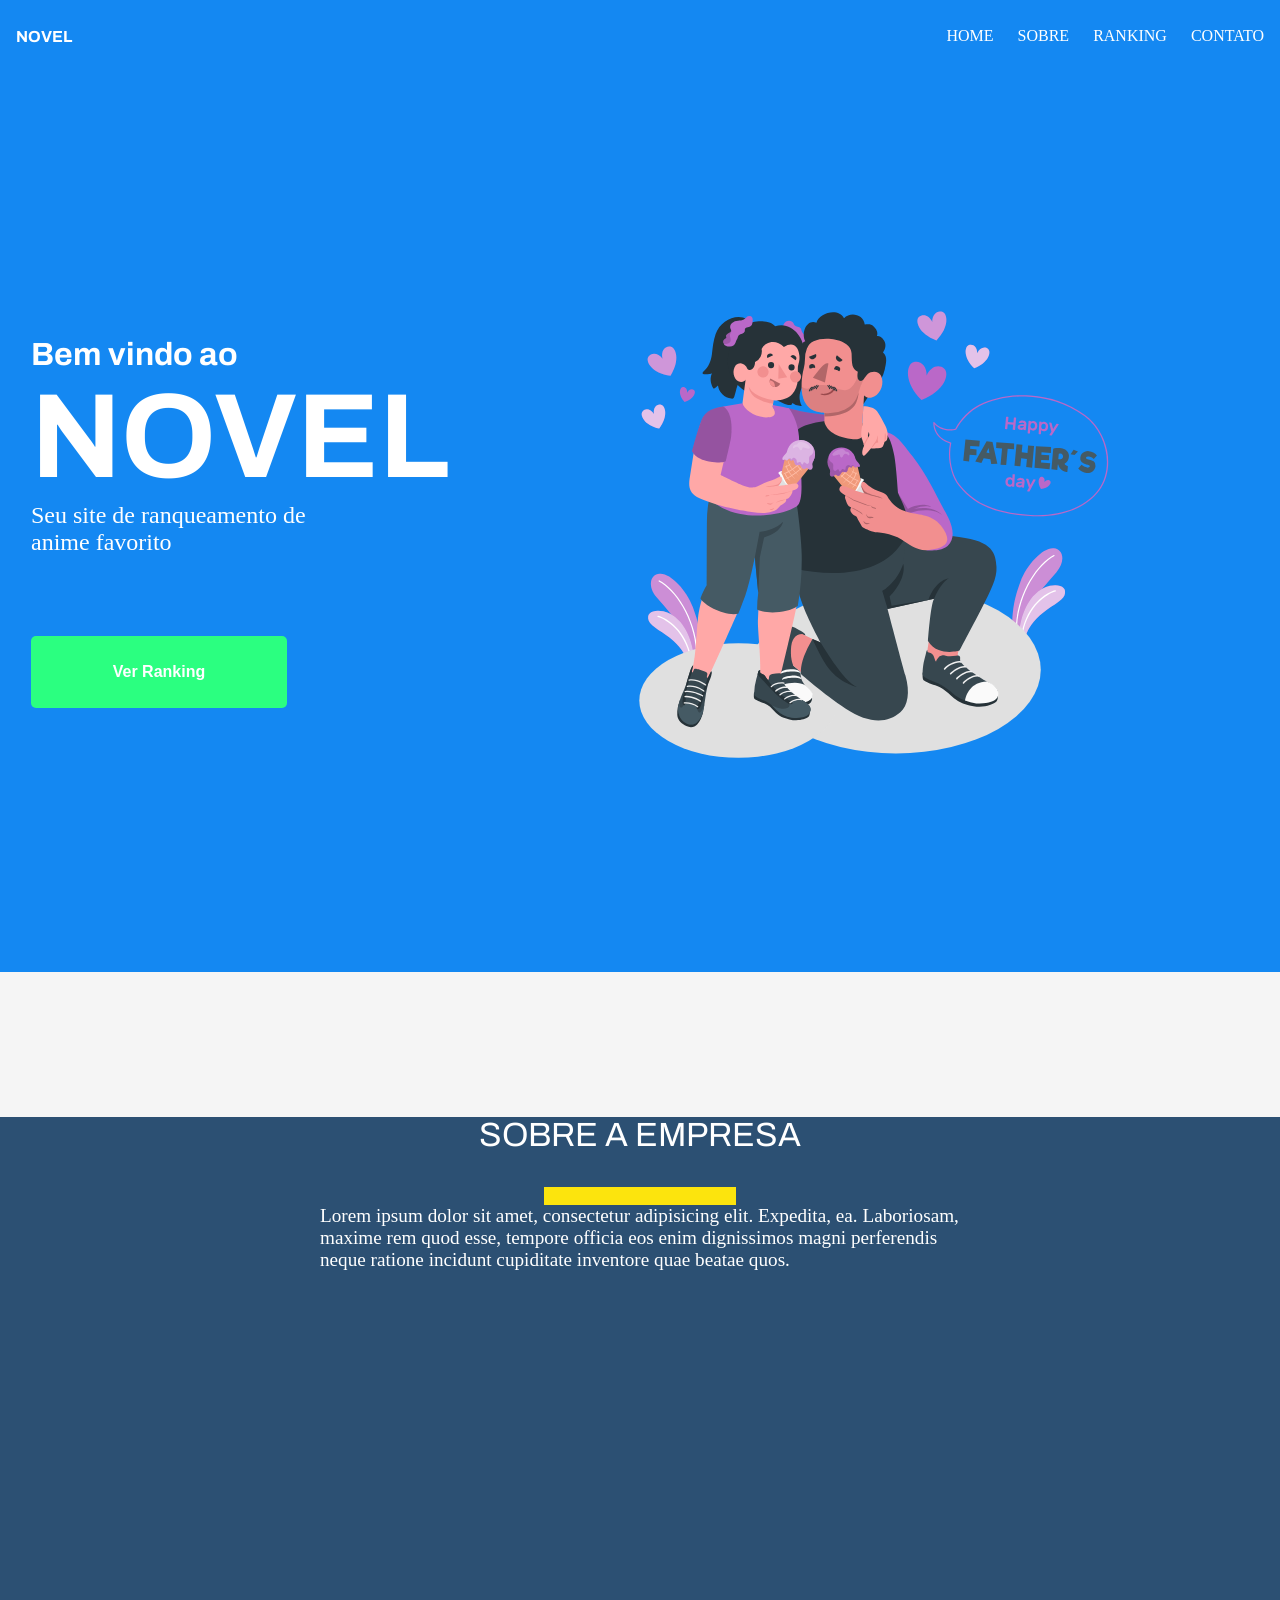
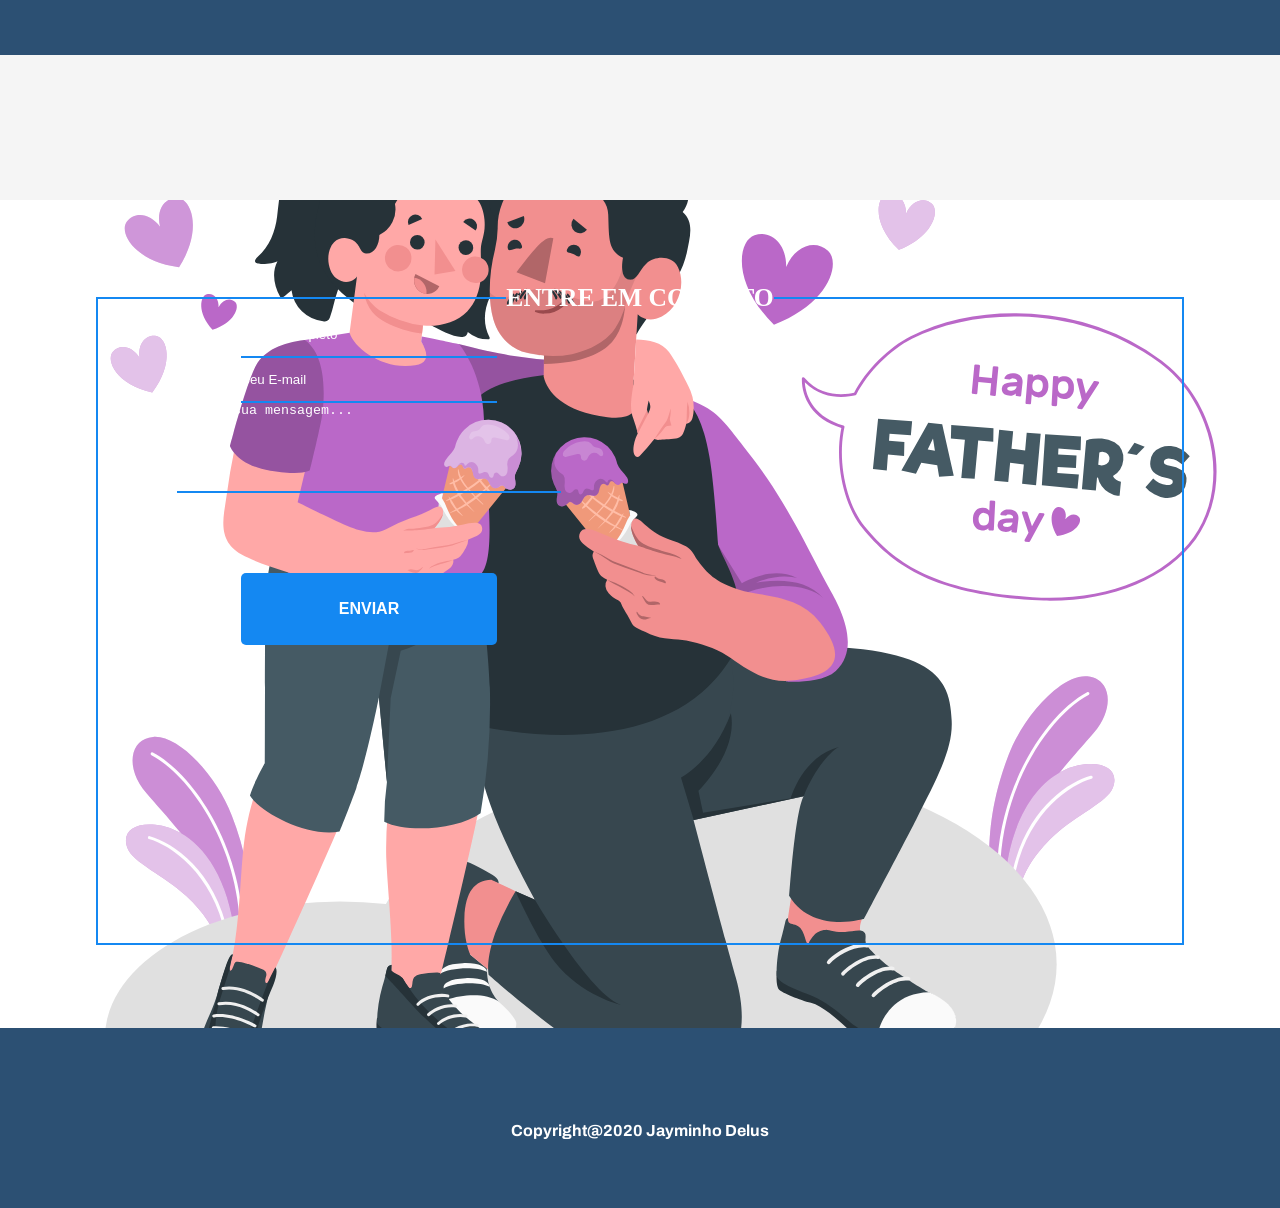
<file: Primeiro Contato/CSS.html>
<!DOCTYPE html>
<html lang="en">
<head>
    <meta charset="UTF-8">
    <meta http-equiv="X-UA-Compatible" content="IE=edge">
    <meta name="viewport" content="width=device-width, initial-scale=1.0">
    <link rel="stylesheet" href="CSS.css">
    <title>Aula 3: CSS</title>
</head>

<body>
        <nav id="navbar">
            <h4>NOVEL</h4>

            <ul id="nav-list">
                <a href="#home" class="nav-list-margin">
                    <li>HOME</li>
                </a>

                <a href="#about" class="nav-list-margin">
                    <li>SOBRE</li>
                </a>

                <a href="" class="nav-list-margin">
                    <li>RANKING</li>
                </a>

                <a href="#contact">
                    <li>CONTATO</li>
                </a>
            </ul>
        </nav>


        <section id="home">
            <div>
                <h5>Bem vindo ao</h5>
                <h1>NOVEL</h1>
                <p>Seu site de ranqueamento de <br> anime favorito</p>
                <a href="">
                    <button type="button">Ver Ranking</button>
                </a>
            </div>
            <img class="image-home" src="./assets/images/Father's Day-amico.svg" alt="Imagem da Home">
        </section>


        <section id="about">
            <div class="banner-about">
                <h2>SOBRE A EMPRESA</h2>
                <br>
                <hr>
                <p>
                    Lorem ipsum dolor sit amet, consectetur adipisicing elit. Expedita, ea. Laboriosam, maxime rem quod esse, tempore officia eos enim dignissimos magni perferendis neque ratione incidunt cupiditate inventore quae beatae quos.
                </p>
            </div>
        </section>


        <section id="contact">
            <fieldset>
                <legend>ENTRE EM CONTATO</legend>

                <form>
                    <div>
                        <input type="text" name="name" placeholder="Nome Completo">
                        <input type="email" name="email" placeholder="Seu E-mail">
                        <textarea name="message" placeholder="Digite sua mensagem..."></textarea>
                        <button type="submit">ENVIAR</button>
                    </div>
                </form>

            </fieldset>

        </section>

        <footer>
            <div>
                
            </div>
            <h5>Copyright@2020 Jayminho Delus</h5>
            
        </footer>

</body>

</html>
</file>
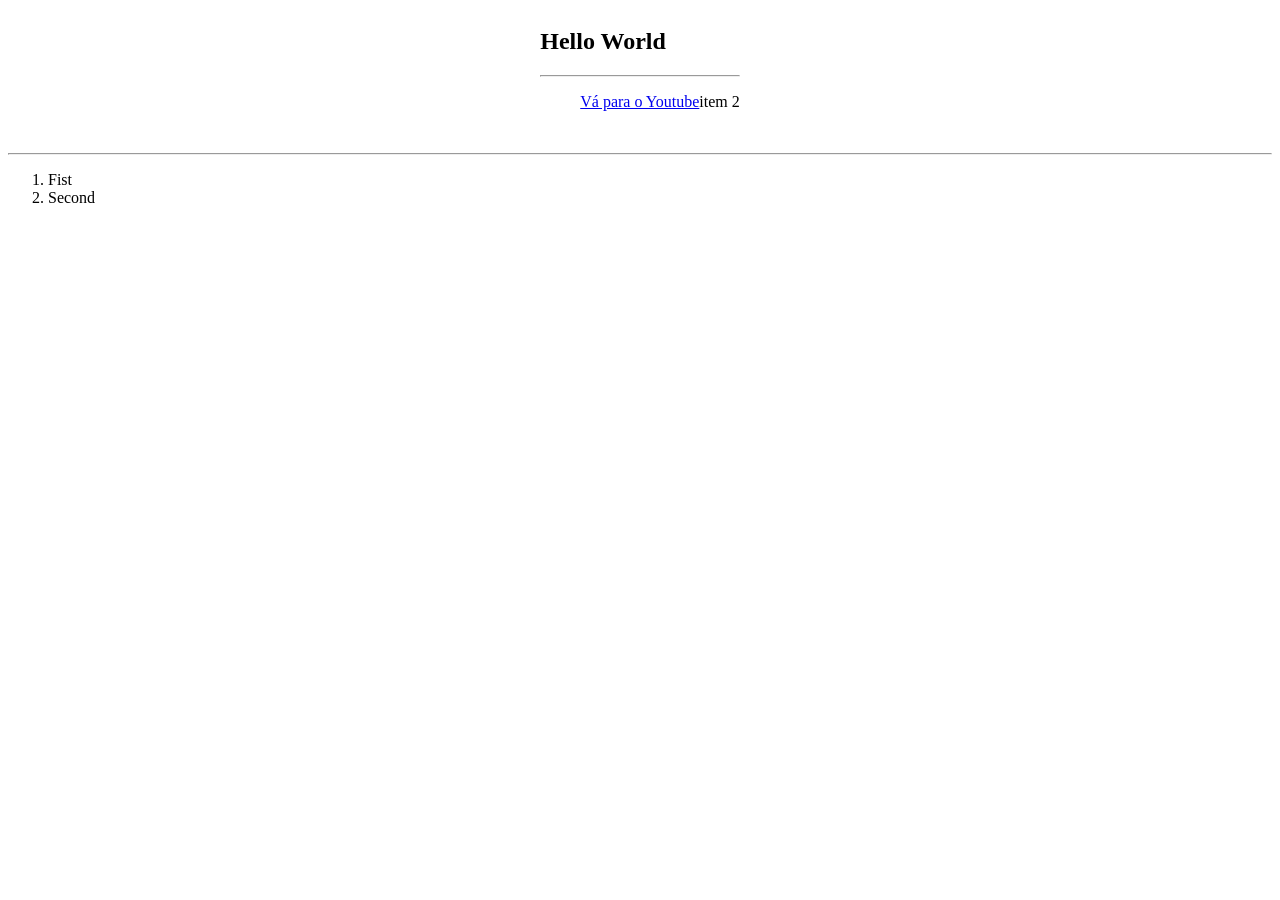
<file: Primeiro Contato/index2.html>
<!DOCTYPE html>
<html lang="pt-br">

<head>
    <meta charset="UTF-8">
    <meta http-equiv="X-UA-Compatible" content="IE=edge">
    <meta name="viewport" content="width=device-width, initial-scale=1.0">
    <link rel="stylesheet" href="style2.css">
    <title>Aula 2 HTML</title>
</head>

<body>
    <section class="teste">
        <div>
            <h1>Hello World</h1>
            <hr>
            <ul>
                <a href="https://www.google.com" target="_blank">
                    <li>Vá para o Youtube</li>
                </a>
                <li>item 2</li>
            </ul>
        </div>
    </section>
    <br>
    <hr>
    <ol>
        <li>Fist</li>
        <li>Second</li>
    </ol>

</body>

</html>
</file>
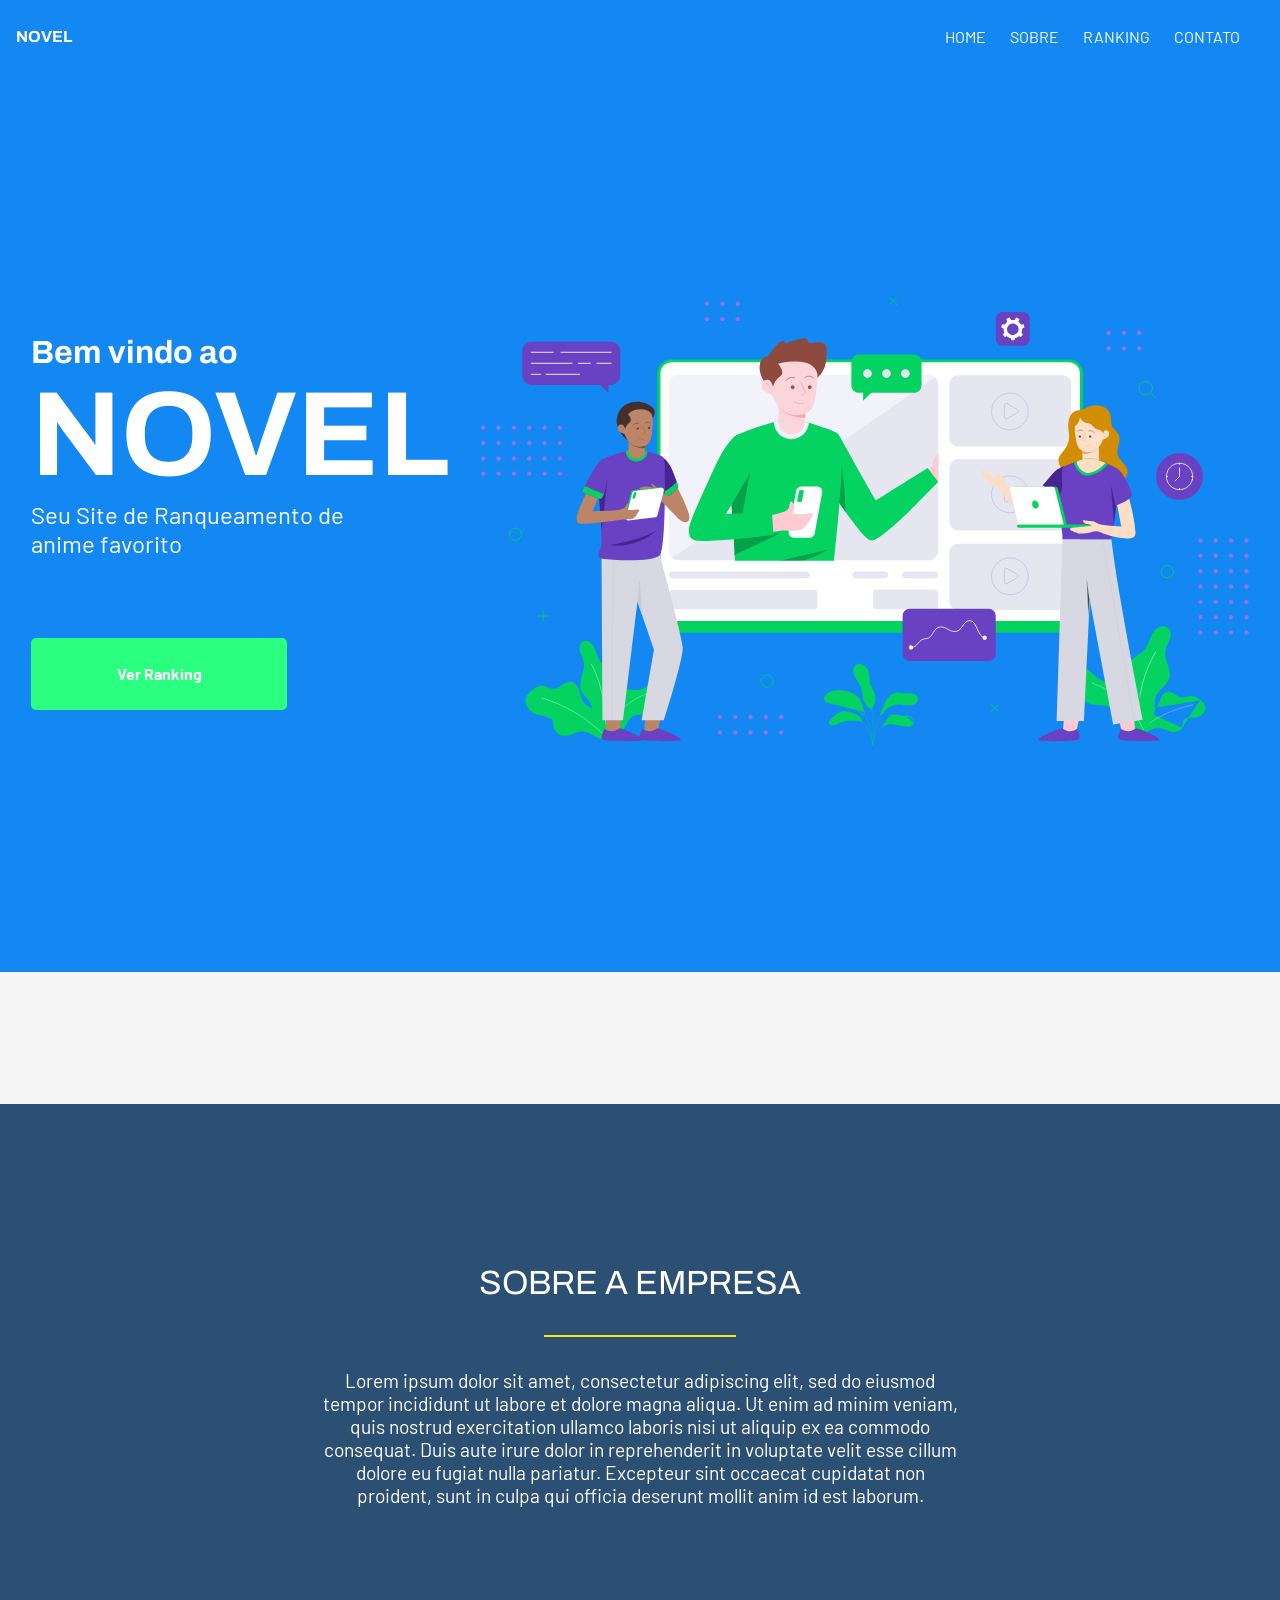
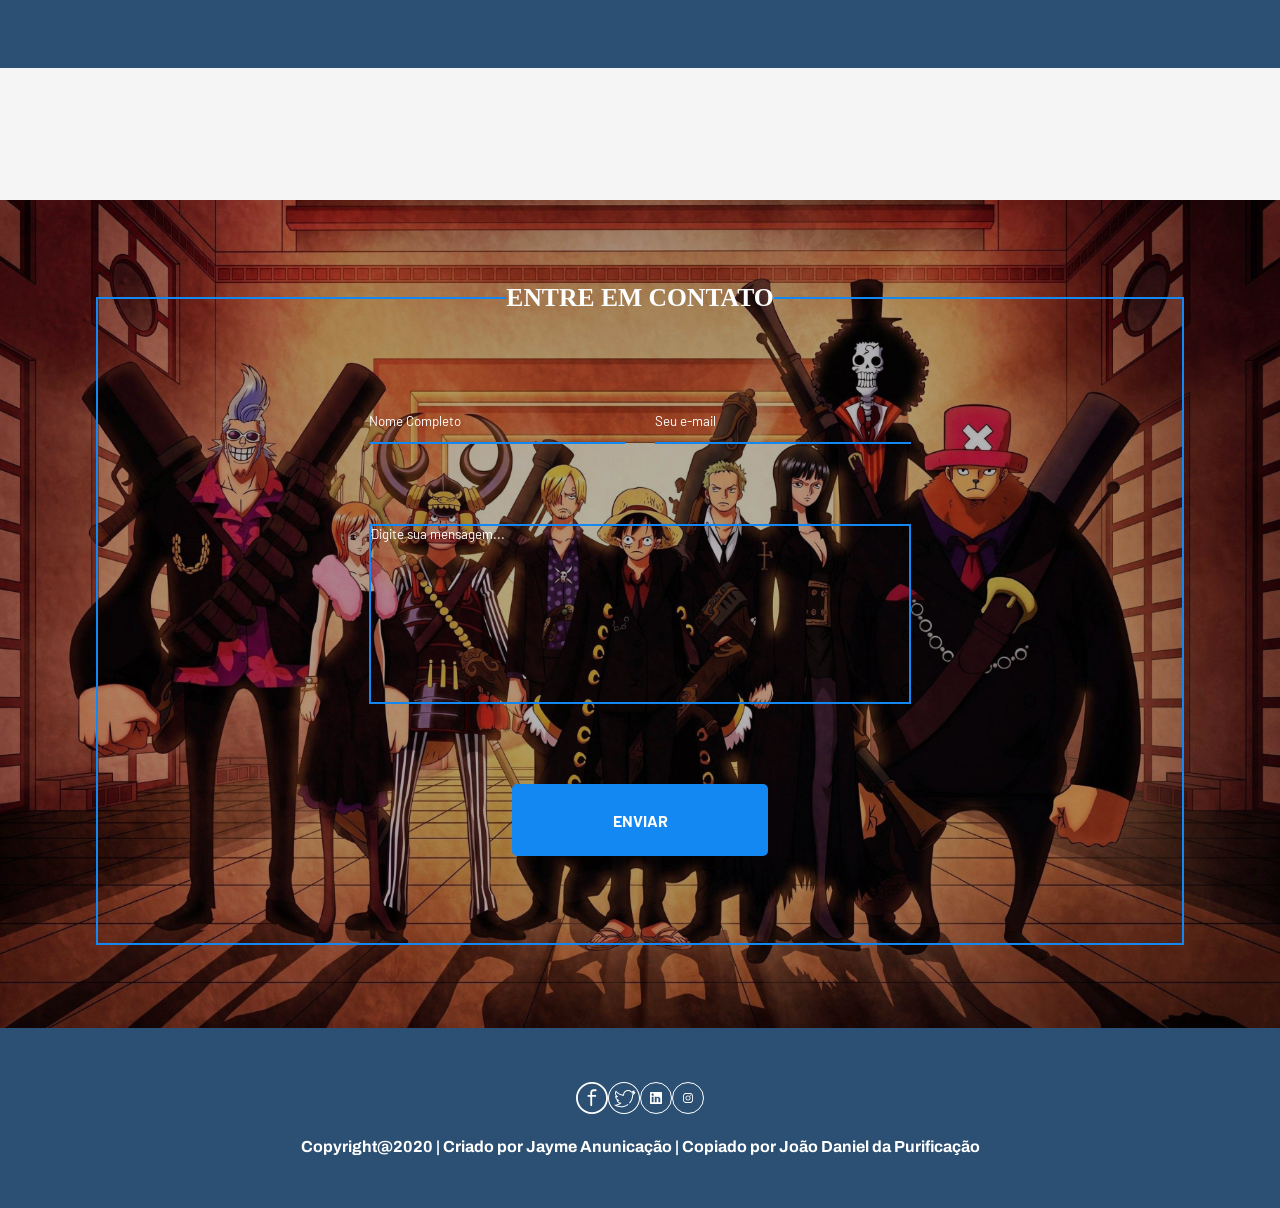
<file: Atividades/Ativ_HTML-CSS/NOVEL-PAGE.html>
<!DOCTYPE html>
<html lang="en">
<head>
    <meta charset="UTF-8">
    <meta http-equiv="X-UA-Compatible" content="IE=edge">
    <meta name="viewport" content="width=device-width, initial-scale=1.0">
    <link rel="stylesheet" href="NOVEL-PAGE.css">
    <title>Ativ_HTML-CSS</title>
</head>
<body>
    <!-- Construção Barra de Navegação: Começo -->
    <nav id="barnav">
        <h4>
            NOVEL
        </h4>
        <ul id="nav-list">
            <a href="#home" class="nav-list-margem">
                <li>HOME</li>
            </a>

            <a href="#sobre" class="nav-list-margem">
                <li>SOBRE</li>
            </a>

            <a href="" class="nav-list-margem">
                <li>RANKING</li>
            </a>
            <a href="#contato" class="nav-list-margem">
                <li>CONTATO</li>
            </a>
        </ul>
    </nav>
    <!-- Construção Barra de Navegação: Fim -->


    <!-- Construção Home: Começo -->
    <section id="home">
        <div>
            <h5>
                Bem vindo ao
            </h5>
            <h1>
                NOVEL
            </h1>
            <p>
                Seu Site de Ranqueamento de <br> anime favorito
            </p>
            <a href="">
                <button type="button">
                    Ver Ranking
                </button>
            </a>
        </div>
        <img class="imagem-home" src="./assets/images/Ilustra.svg" alt="Imagem da Home Page">
    </section>
    <!-- Construção Home: Fim -->


    <!-- Construção Sobre: Começo -->
    <section id="sobre">
        <div class="banner-sobre">
            <h2>
                SOBRE A EMPRESA
            </h2>
            
            <br>

            <hr>

            <p>
                Lorem ipsum dolor sit amet, consectetur adipiscing elit, sed do eiusmod tempor incididunt ut labore et dolore magna aliqua. Ut enim ad minim veniam, quis nostrud exercitation ullamco laboris nisi ut aliquip ex ea commodo consequat. Duis aute irure dolor in reprehenderit in voluptate velit esse cillum dolore eu fugiat nulla pariatur. Excepteur sint occaecat cupidatat non proident, sunt in culpa qui officia deserunt mollit anim id est laborum.
            </p>
        </div>
    </section>
    <!-- Construção Sobre: Fim -->


    <!-- Construção Contato: Começo -->
    <section id="contato"> 
        <fieldset>
            <legend>
                ENTRE EM CONTATO
            </legend>
            <form action="">
                <div>
                    <input type="text" name="name" placeholder="Nome Completo">
                    <input type="email" name="email" placeholder="Seu e-mail">
                </div>
                <textarea name="message" placeholder="Digite sua mensagem..."></textarea>
                <button type="submit">
                    ENVIAR
                </button>
            </form>
        </fieldset>
    </section>
    <!-- Construção Contato: Fim -->


    <!-- Construção Footer: Começo -->
    <footer>
        <div>
            <img src="./assets/icons/facebook.svg" alt="Facebook">
            <img src="./assets/icons/twitter.svg" alt="Twitter">
            <img src="./assets/icons/linkedin-icon.svg" alt="LinkedIn">
            <img src="./assets/icons/insta-icon.svg" alt="Instagram">
        </div>
        <h5>
            Copyright@2020 | Criado por Jayme Anunicação | Copiado por João Daniel da Purificação
        </h5>
    </footer>
    <!-- Construção Footer: Fim -->


    
</body>
</html>
</file>
<file: Primeiro Contato/style.css>
/* h1{
    color: #008000;
    color: #132561;
}
p strong{
    color: #800080;
}

.jayme{
    color:#ff0000;
    font-size: 30px;
}
.john{
    color: yellow;
    font-size: 25px;
}

.btn{
    background-color: tomato;
    height: 40px;
    width: 100px;
    border: none;
    color: rgb(19, 3, 3);
    margin-top: 20px;
    margin-left: 10%;
    padding: 2px;
    border-radius: 30px;
    
}

.btn:hover{
    background-color: seagreen;
    transition: 1s;
    cursor: pointer;
} */

#title{
    font: 30px;
    color: #000;
}

hr{
    color: rgb(97, 97, 12);
    border: none;
    height: 20px;   
    width: 200px;
}
</file>
<file: Atividades/Ativ_JS/style.css>
#GroupBox{
    display: flex;
    flex-direction: row;
    justify-content: space-around;
  }
  
  .box{
    width: 230px;
    height: 200px;
    border: 6px solid black;
    margin-top: 30px;
  }
  
  .box-select{
    width: 230px;
    height: 200px;
    border: 3px solid blue;
    margin-top: 30px;
  }
  
  input{
    width: 300px !important;
  }
</file>
<file: Atividades/Ativ_Real_NOVEL/style.css>
@import url('https://fonts.googleapis.com/css2?family=Archivo:wght@300;400;700&display=swap');
@import url('https://fonts.googleapis.com/css2?family=Archivo:wght@300;400;700&family=Barlow:wght@300;400;700&display=swap');

html{
    scroll-behavior: smooth;
}

input, textarea, button, p, a {
    font-family: 'Barlow', sans-serif;
  }
  
  h1,h2,h3,h4,h5 {
    font-family: 'Archivo', sans-serif;
  }

*{
    margin: 0;
    padding: 0;
    box-sizing: border-box;
}

/* Estilização Barra de Navegação: Começo */

#navbar{
    width: 100%;
    height: 9vh;
    display: flex;
    flex-direction: row;
    justify-content: space-between;
    align-items: center;
    background-color: #1488f2;
    padding: 0rem 1rem;
    position: sticky;
    top: 0rem;
}

#navbar h4{
    color: #ffff;
    font-size: 1.5rem;
}

#navbar a{
    margin-right: 1rem;
    text-decoration: none;
    color: #ffff;
    font-size: 1.2rem;
}

#navbar-ul{
    display: flex;
    flex-direction: row;
    list-style: none;
}

/* Estilização Barra de Navegação: Fim */

/* Estilizaçãp Home: Começo */

#home{
    width: 100%;
    height: 92vh;
    display: flex;
    flex-direction: row;
    /* justify-content: space-around; */
    justify-content: space-evenly;
    align-items: center;
    color: #ffff;
    background-color: #1488f2;
    
}

#home div{
    display: flex;
    flex-direction: column;
    justify-content: left;
    align-items: left;
}

#home h1{
    font-size: 8rem;
}

#home h4{
    font-size: 2.8rem;
}

#home p{
    font-size: 2rem ;
}

#home button{
    width: 25rem;
    height: 5rem;
    margin-top: 5rem;
    border: none;
    border-radius: 5px;
    color: #ffff;
    font-weight: bolder;
    font-size: 2rem;
    background-color: #2BFF80;
}

#home button:hover{
    transition: ease-in-out 0.3s;
    background-color: #03A14A;
    cursor: pointer;
}

.home-img{
    width: 60vw;
    height: 60vh;
}

/* Estilizaçãp Home: Fim */

/* Estilização About: Começo */

#about{
    width: 100%;
    height: 92vh;
    display: flex;
    flex-direction: row;
    justify-content: center;
    align-items: center;
    background-color: #f5f5f5;
}

#about div{
    height: 60vh;
    display: flex;
    flex-direction: column;
    justify-content: center;
    align-items: center;
    color: #ffff;
    background-color: #2C5073;
    text-align: center;
}

#about h2{
    font-size: 1.8rem;
}

#about hr{
    width: 11%;
    height: 0.3vh;
    margin-bottom: 1rem;
    border: none;
    background-color: #FCE40D;
}

#about p{
    width: 60%;
    font-size: 1.5rem;
}

/* Estilização About: Fim */
</file>
<file: Projeto_Final/Github/style.css>
* {
    margin: 0;
    padding: 0;
    font-size: 22px;
    box-sizing: border-box;
    }
  
  html{
    scroll-behavior: smooth;
  }

  .bordaazul{
    border: 2px solid #001dc0;
  }
  
  .bordaverde{
    border: 2px solid #18c73e;
  }
  
  .bordabranca{
    border: 2px solid #FFFFFF;
  }

  .bordarosa{
    border: 2px solid #f500e9;
  }
  
  .navbar {
      width: 100%;
      display: flex;
      flex-direction: row;
      justify-content: space-between;
      align-items: center; 
      background: #000000;
      position: sticky;
      top:0;
  }
  
  
  .logo {
      width: 100px;
      height: auto;   
      opacity: 1;
      margin-left: 50px;
  }
  
  .list li {
      display: flex;
      justify-items: space-between;
      align-content: center;
      list-style: none;
      text-decoration: none;
  }
  .list a {
      text-decoration: none;
      color: #FFFFFF;
      margin-right: 50px;
  }
  
  #home{
      width: 100%;
      height: 96vh;
      background-image: url(./resources/images/home.png);
  }
  

  #sobre {
    width: 100%;
    height: 92vh;
    background-image: url(./resources/images/about.png);
    background-repeat: no-repeat;
    background-size: cover;
    background-position: center;
    display: flex;
    flex-direction: column;
    align-items: center;
    justify-content: center;
    color: #FFFFFF;
  }

  #sobre h2{
    font-size: 2rem;
    font-weight: normal;
    /* margin-bottom: 1rem; */
  }

  #sobre hr{
    height: 0.3vh;
    border: none;
    background-color: #FF7575;
    width: 10%;
    margin-bottom: 2rem;
  }

  #sobre p {
    width: 50%;
    font-size: 1rem;
    text-align: center;
  }

/* Começo: Menu */
  #menu{
    width: 100%;
    height: 96vh;
    background-image: url(./resources/images/menu.jpeg);
    background-repeat: no-repeat;
    background-size: cover;
    background-position: center;
    display: flex;
    flex-direction: column;
    align-items: center;
    justify-content: center;
    color: #FFFFFF;
   
  }

  #box_menu{
    width: 100%;
    display: flex;
    flex-direction: row;
    align-items: center;
    justify-content: space-evenly;
  }

  .box{
    width: 20vw;
    height: 50vh;
    border: 2px solid #FFFFFF;
    /* margin-top: 30px; */
    display: flex;
    flex-direction: column;
    align-items: center;
    /* justify-content: center; */
  }

  .box-conteudo{
      align-self: stretch;
      margin-top: 2rem;
      margin-left: 1rem;
  }
  
/* Fim: Menu */

/* Começo: Contato */

#contato{
  width: 100%;
  height: 70vh;
  background-image: url(./resources/images/contato.png);
  background-repeat: no-repeat;
  background-size: cover;
  background-position: center;
  display: none;
  /* display: flex; */
  flex-direction: row;
  align-items: center;
  justify-content: space-around;
  color: #FFFFFF;
}


/* 
#clock h4{
 align-self: center; 
}

#clock p{
  align-self: center;
} */

#contacto{
  width: 100%;
  height: 70vh;
  background-image: url(./resources/images/contato.png);
  background-repeat: no-repeat;
  background-size: cover;
  background-position: center;
  /* display: none; */
  display: flex;
  flex-direction: row;
  align-items: center;
  justify-content: space-between;
  color: #FFFFFF;
}




.igual{
  width: 50%;
  height: 70vh;
  display: flex;
  flex-direction: column;
  
}

.contato_box{
  width: 30vw;
  height: 40vh;
}

.small{
  width: 20rem;
  height: 5rem;
}

.center{
  display: flex;
  flex-direction: column;
  align-items: center;
  justify-content: center;
}

.right{
  display: flex;
  flex-direction: column;
  align-items: flex-start;
  justify-content: center;
}


.area{
  width: 20%;
  height: 50vh;
  /* border: 2px solid #FFFFFF; */
}



/* Fim: Contato */

/* 
  TAMANHOS DE TELA MAIS COMUM ATUALMENTE:

  Collab - 1920x1080
           17 pix a direita
          
  DESKTOP - 1366x768 e 1920x1080
  
  CELULAR - 360x640, 720x1280

  TABLET - 768x1024

*/

@media only screen and (min-width: 280px) and (max-width: 768px) and (max-height: 1280px){


  /* Começo: NavBar */
  .navbar{
    display: none;
  }
  /* Fim: NavBar */

  /* Começo: Home */
  #home{
    display: none;
  }
  /* Fim: Home */


  /* Começo: About */
  #sobre{
    display: none;
  }
  /* Fim: About */


  /* Começo: Menu */
  #menu{
    width: 100%;
    height: 150vh;
    display: flex;
  }

  #menu h1{
    font-size: 1.3rem;
  }
  
  #menu h3{
    font-size: 0.7rem;
  }

  .tam{
    padding-bottom: 0.7rem;
  }

  .top{
    display: flex;
    align-items: flex-start;
  }


  #box_menu{
    width: 100%;
    display: flex;
    flex-direction: column;
    align-items: center;
    justify-content: space-evenly;
  }

  .box{
    width: 75vw;
    height: 40vh;
    margin-bottom: 1rem;
  }

  /* Fim: Menu */


  /* Começo: Contato */
  #contacto{
    display: none;
  }
  /* Fim: Contato */


  /* Começo: Maps */
  #maps{
    display: none;
  }
  
  /* Fim: Maps */

}

@media only screen and (min-width: 768px) and (max-width: 1024px) and (max-height: 1366px){


  /* Começo: NavBar */
  .navbar{
    display: none;
  }
  /* Fim: NavBar */

  /* Começo: Home */
  #home{
    display: none;
  }
  /* Fim: Home */


  /* Começo: About */
  #sobre{
    display: none;
  }
  /* Fim: About */


  /* Começo: Menu */
  #menu{
    width: 100%;
    height: 100vh;
    display: flex;
  }

  #menu h1{
    font-size: 4.5rem;
  }
  
  #menu h3{
    font-size: 1.8rem;
  }
  
  #menu h4{
    font-size: 1.4rem;
  }

  #menu p{
    font-size: 1.5rem;
  }

  .tam{
    padding-bottom: 1rem;
  }

  .top{
    display: flex;
    align-items: flex-start;
  }


  #box_menu{
    width: 100%;
    display: flex;
    flex-direction: row;
    align-items: center;
    justify-content: space-evenly;
  }

  .box{
    width: 30vw;
    height: 50vh;
    margin-bottom: 1rem;
  }

  /* Fim: Menu */


  /* Começo: Contato */
  #contacto{
    display: none;
  }
  /* Fim: Contato */


  /* Começo: Maps */
  #maps{
    display: none;
  }
  
  /* Fim: Maps */

}
</file>
<file: Projeto_Final/Github2/style.css>
* {
    margin: 0;
    padding: 0;
    font-size: 22px;
    box-sizing: border-box;
    }
  
  html{
    scroll-behavior: smooth;
  }

  .bordaazul{
    border: 2px solid #001dc0;
  }
  
  .bordaverde{
    border: 2px solid #18c73e;
  }
  
  .bordabranca{
    border: 2px solid #FFFFFF;
  }

  .bordarosa{
    border: 2px solid #f500e9;
  }

  .sumir{
    display: none;
  }
  
  /* #navbar {
      width: 100%;
      display: flex;
      flex-direction: row;
      justify-content: space-between;
      align-items: center; 
      background: #000000;
      position: sticky;
      top:0;
  } */

  .sticky-me{
    position: sticky;
  }
  
  
  .logo {
      width: 100px;
      height: auto;   
      opacity: 1;
      margin-left: 50px;
  }
  
  .list li {
      display: flex;
      justify-items: space-between;
      align-content: center;
      list-style: none;
      text-decoration: none;
  }
  .list a {
      text-decoration: none;
      color: #FFFFFF;
      margin-right: 50px;
  }
  
  #home{
      width: 100%;
      height: 96vh;
      background-image: url(./resources/images/home.png);
  }
  

  #sobre {
    width: 100%;
    height: 92vh;
    background-image: url(./resources/images/about.png);
    background-repeat: no-repeat;
    background-size: cover;
    background-position: center;
    display: flex;
    flex-direction: column;
    align-items: center;
    justify-content: center;
    color: #FFFFFF;
  }

  #sobre h2{
    font-size: 2rem;
    font-weight: normal;
    /* margin-bottom: 1rem; */
  }

  #sobre hr{
    height: 0.3vh;
    border: none;
    background-color: #FF7575;
    width: 10%;
    margin-bottom: 2rem;
  }

  #sobre p {
    width: 50%;
    font-size: 1rem;
    text-align: center;
  }

/* Começo: Menu */
  #menu{
    width: 100%;
    height: 96vh;
    background-image: url(./resources/images/menu.jpeg);
    background-repeat: no-repeat;
    background-size: cover;
    background-position: center;
    display: flex;
    flex-direction: column;
    align-items: center;
    justify-content: center;
    color: #FFFFFF;
   
  }

  #box_menu{
    width: 100%;
    display: flex;
    flex-direction: row;
    align-items: center;
    justify-content: space-evenly;
  }

  .box{
    width: 20vw;
    height: 50vh;
    border: 2px solid #FFFFFF;
    /* margin-top: 30px; */
    display: flex;
    flex-direction: column;
    align-items: center;
    /* justify-content: center; */
  }

  .box-conteudo{
      align-self: stretch;
      margin-top: 2rem;
      margin-left: 1rem;
  }
  
/* Fim: Menu */

/* Começo: Contato */

#contato{
  width: 100%;
  height: 70vh;
  background-image: url(./resources/images/contato.png);
  background-repeat: no-repeat;
  background-size: cover;
  background-position: center;
  display: none;
  /* display: flex; */
  flex-direction: row;
  align-items: center;
  justify-content: space-around;
  color: #FFFFFF;
}


/* 
#clock h4{
 align-self: center; 
}

#clock p{
  align-self: center;
} */

#contacto{
  width: 100%;
  height: 70vh;
  background-image: url(./resources/images/contato.png);
  background-repeat: no-repeat;
  background-size: cover;
  background-position: center;
  /* display: none; */
  display: flex;
  flex-direction: row;
  align-items: center;
  justify-content: space-between;
  color: #FFFFFF;
}




.igual{
  width: 50%;
  height: 70vh;
  display: flex;
  flex-direction: column;
  
}

.contato_box{
  width: 30vw;
  height: 40vh;
}

.small{
  width: 20rem;
  height: 5rem;
}

.center{
  display: flex;
  flex-direction: column;
  align-items: center;
  justify-content: center;
}

.right{
  display: flex;
  flex-direction: column;
  align-items: flex-start;
  justify-content: center;
}


.area{
  width: 20%;
  height: 50vh;
  /* border: 2px solid #FFFFFF; */
}



/* Fim: Contato */

/* 
  TAMANHOS DE TELA MAIS COMUM ATUALMENTE:

  Collab - 1920x1080
           17 pix a direita
          
  DESKTOP - 1366x768 e 1920x1080
  
  CELULAR - 360x640, 720x1280

  TABLET - 768x1024

*/

@media only screen and (min-width: 280px) and (max-width: 768px) and (max-height: 1280px){


  /* Começo: NavBar */
  .navbar{
    display: none;
  }
  /* Fim: NavBar */

  /* Começo: Home */
  #home{
    display: none;
  }
  /* Fim: Home */


  /* Começo: About */
  #sobre{
    display: none;
  }
  /* Fim: About */


  /* Começo: Menu */
  #menu{
    width: 100%;
    height: 150vh;
    display: flex;
  }

  #menu h1{
    font-size: 1.3rem;
  }
  
  #menu h3{
    font-size: 0.7rem;
  }

  .tam{
    padding-bottom: 0.7rem;
  }

  .top{
    display: flex;
    align-items: flex-start;
  }


  #box_menu{
    width: 100%;
    display: flex;
    flex-direction: column;
    align-items: center;
    justify-content: space-evenly;
  }

  .box{
    width: 75vw;
    height: 40vh;
    margin-bottom: 1rem;
  }

  /* Fim: Menu */


  /* Começo: Contato */
  #contacto{
    display: none;
  }
  /* Fim: Contato */


  /* Começo: Maps */
  #maps{
    display: none;
  }
  
  /* Fim: Maps */

}

@media only screen and (min-width: 768px) and (max-width: 1024px) and (max-height: 1366px){


  /* Começo: NavBar */
  .navbar{
    display: none;
  }
  /* Fim: NavBar */

  /* Começo: Home */
  #home{
    display: none;
  }
  /* Fim: Home */


  /* Começo: About */
  #sobre{
    display: none;
  }
  /* Fim: About */


  /* Começo: Menu */
  #menu{
    width: 100%;
    height: 100vh;
    display: flex;
  }

  #menu h1{
    font-size: 4.5rem;
  }
  
  #menu h3{
    font-size: 1.8rem;
  }
  
  #menu h4{
    font-size: 1.4rem;
  }

  #menu p{
    font-size: 1.5rem;
  }

  .tam{
    padding-bottom: 1rem;
  }

  .top{
    display: flex;
    align-items: flex-start;
  }


  #box_menu{
    width: 100%;
    display: flex;
    flex-direction: row;
    align-items: center;
    justify-content: space-evenly;
  }

  .box{
    width: 30vw;
    height: 50vh;
    margin-bottom: 1rem;
  }

  /* Fim: Menu */


  /* Começo: Contato */
  #contacto{
    display: none;
  }
  /* Fim: Contato */


  /* Começo: Maps */
  #maps{
    display: none;
  }
  
  /* Fim: Maps */

}
</file>
<file: Projeto_Final/Backups_Testes/18_05 - 14-46/style.css>
* {
    margin: 0;
    padding: 0;
    font-size: 22px;
    box-sizing: border-box;
    }
  
  html{
    scroll-behavior: smooth;
  }
  
  .navbar {
      width: 100%;
      display: flex;
      flex-direction: row;
      justify-content: space-between;
      align-items: center; 
      background: #000000;
      position: sticky;
      top:0;
  }
  
  
  .logo {
      width: 100px;
      height: auto;   
      opacity: 1;
      margin-left: 50px;
  }
  
  .list li {
      display: flex;
      justify-items: space-between;
      align-content: center;
      list-style: none;
      text-decoration: none;
  }
  .list a {
      text-decoration: none;
      color: #FFFFFF;
      margin-right: 50px;
  }
  
  #home{
      width: 100%;
      height: 96vh;
      background-image: url(./resources/images/home.png);
  }
  

  #sobre {
    width: 100%;
    height: 92vh;
    background-image: url(./resources/images/about.png);
    background-repeat: no-repeat;
    background-size: cover;
    background-position: center;
    display: flex;
    flex-direction: column;
    align-items: center;
    justify-content: center;
    color: #FFFFFF;
  }

  #sobre h2{
    font-size: 2rem;
    font-weight: normal;
    /* margin-bottom: 1rem; */
  }

  #sobre hr{
    height: 0.3vh;
    border: none;
    background-color: #FF7575;
    width: 10%;
    margin-bottom: 2rem;
  }

  #sobre p {
    width: 50%;
    font-size: 1rem;
    text-align: center;
  }

/* Começo: Menu */
  #menu{
    width: 100%;
    height: 96vh;
    background-image: url(./resources/images/menu.jpeg);
    background-repeat: no-repeat;
    background-size: cover;
    background-position: center;
    display: flex;
    flex-direction: column;
    align-items: center;
    justify-content: center;
    color: #FFFFFF;
  }

  #box_menu{
    width: 100%;
    display: flex;
    flex-direction: row;
    align-items: center;
    justify-content: space-evenly;
  }

  .box{
    width: 20vw;
    height: 50vh;
    border: 2px solid #FFFFFF;
    /* margin-top: 30px; */
    display: flex;
    flex-direction: column;
    align-items: center;
    /* justify-content: center; */
  }

  .box-conteudo{
      align-self: stretch;
      margin-top: 20px;
      margin-left: 1rem;
  }
  
/* Fim: Menu */

/* Começo: Contato */

#contact{
  width: 100%;
  height: 70vh;
  background-image: url(./resources/images/contato.png);
  background-repeat: no-repeat;
  background-size: cover;
  background-position: center;
  display: flex;
  flex-direction: row;
  align-items: center;
  justify-content: space-around;
  color: #FFFFFF;
}

#contato{
  width: 100%;
  height: 70vh;
  background-image: url(./resources/images/contato.png);
  background-repeat: no-repeat;
  background-size: cover;
  background-position: center;
  display: flex;
  flex-direction: row;
  align-items: center;
  justify-content: space-around;
  color: #FFFFFF;
}

#clock{
  align-items: center;
}

.center{
  display: flex;
  flex-direction: column;
  align-items: center;
  justify-content: center;
}

#clock h4{
 align-self: center; 
}

#clock p{
  align-self: center;
}

.area{
  width: 20%;
  height: 50vh;
  /* border: 2px solid #FFFFFF; */
}



/* Fim: Contato */

/* 
  TAMANHOS DE TELA MAIS COMUM ATUALMENTE:

  DESKTOP - 1366x768 e 1920x1080
  
  CELULAR - 360x640, 720x1280

  TABLET - 768x1024

*/
</file>
<file: Primeiro Contato/CSS.css>
/* Fazer uma das sessões feitas hoje, para quinta-feira 
    Estar tudo dentro do Git direitinhos
*/

@import url('https://fonts.googleapis.com/css2?family=Archivo:wght@300;400;700&display=swap');

*{
    margin: 0;
    padding: 0;
    box-sizing: border-box;
}

/* input,textarea, button, p{

} */

h1,h2,h3,h4,h5,h6{
    font-family: 'Archivo', sans-serif;
}

html{
    scroll-behavior: smooth;
}

#navbar{
    width: 100%;
    display: flex;
    justify-content: space-between;
    align-items: center;
    background-color: #1488f2;
    height: 8vh;
    padding: 0rem 1rem;
    position: sticky;
    top: 0;
}

#navbar h4{
    color: #fff;
    /* padding-left: 1rem; */
}

#nav-list{
    display: flex;
    list-style: none;
}

#nav-list a{
    /* margin-right: 1.5rem; */
    text-decoration: none;
    color: #fff;
}

.nav-list-margin{
    margin-right: 1.5rem;
}


/* Estilização Home: Start */

#home{
    width: 100%;
    height: 100vh;
    background-color: #1488f2;
    display: flex;
    flex-direction: row;
    align-items: center;
    justify-content: space-evenly;

}

.image-home{
    width: 60vw;
    height: 60vh;
}

#home div{
    color: #fff;
}

#home div h5{
    font-size: 2rem;
}

#home div h1{
    font-size: 7.5rem;
}

#home div p{
    font-size: 1.5rem;
}

#home div button{
    border: none;
    width: 20vw;
    height: 8vh;
    font-size: 1rem;
    color: #fff;
    font-weight: bolder;
    background-color: #2bff80;
    border-radius: 5px;
    margin-top: 5rem;
    /* box-shadow: ; */
}

#home div button:hover{
    transition: ease-in-out 0.3s;
    background-color: #03a14a;
    cursor: pointer;
}

/* Estilização home: End */

/* Estilização about: Start */

#about{
    width: 100%;
    height: 92vh;
    background-color: #f5f5f5;
    display: flex;
    flex-direction: row;
    align-items: center;
    justify-content: center;
}

.banner-about{
    height: 65%;
    background-color: #2c5073;
    display: flex;
    flex-direction: column;
    align-items: center;
    justify-content: flex-start;
    color: #fff;
}

.banner-about h2{
    font-size: 2.1rem;
    font-weight: initial;
    margin-bottom: 1rem;
}

.banner-about p{
    width: 50%;
    font-size: 1.2rem;

}

.banner-about hr{
    height: 2vh;
    border: none;
    background-color: #fce40d;
    width: 15%;

}


/* Estilização about:End */



/* Estilização Contact: Start */

#contact{
    width: 100%;
    height: 92vh;
    display: flex;
    flex-direction: row;
    align-items: center;
    justify-content: center;
    background-image: url('./assets/images/Father\'s\ Day-amico.svg');
    background-repeat: no-repeat;
    background-size: cover;
    background-position: center;

}

#contact fieldset{
    width: 85%;
    height: 80%;
    text-align: center;
    border: 2px solid #1488f2;
}

#contact fieldset legend{
   font-weight: bold;
   color: #fff;
   font-size: 1.6rem;
}

#contact form{
    display: flex;
    flex-direction: column;
    justify-content: center;
    align-items: center;
    width: 50%;
}

#contact form div{
    display: flex;
    flex-direction: column;
    justify-content: space-between;
    align-items: center;
    width: 50vw;
    margin-bottom: 5rem;
}

#contact form div input{
    background: none;
    border: none;
    width: 20vw;
    height: 5vh;
    border-bottom: 2px solid #1488f2;
}

#contact form textarea{
    background: none;
    border: none;
    width: 30vw;
    height: 10vh;
    border-bottom: 2px solid #1488f2;
    resize: none;
}

#contact div button{
    border: none;
    width: 20vw;
    height: 8vh;
    font-size: 1rem;
    color: #fff;
    font-weight: bolder;
    background-color: #1488f2;
    border-radius: 5px;
    margin-top: 5rem;
    /* box-shadow: ; */
}

#contact div button:hover{
    transition: ease-in-out 0.3s;
    background-color: #2c5073;
    cursor: pointer;
}

::-webkit-input-placeholder{
    color: #fff;
}

/* Estilização Contact: End */

footer{
    display: flex;
    flex-direction: column;
    justify-content: center;
    align-items: center;
    width: 100%;
    height: 20vh;
    background-color: #2c5073;
}

footer div{
    width: 15vw;
    display: flex;
    flex-direction: row;
    justify-content: space-between;
    align-items: center;
    margin-bottom: 1.5rem;
}

footer h5{
    color:#fff;
    font-size: 1rem;
}
</file>
<file: Primeiro Contato/style2.css>
/* hr {
    background-color: yellow;
    border: none;
    height: 2px;
    width: 150px;
} */

.teste{
    display: flex;
    flex-direction: column;
    justify-content: center;
    align-items: center;
}

ul{
    list-style: none;
    display: flex;
    justify-content: space-around;
}
</file>
<file: Atividades/Ativ_HTML-CSS/NOVEL-PAGE.css>
@import url('https://fonts.googleapis.com/css2?family=Archivo:wght@300;400;700&display=swap');
@import url('https://fonts.googleapis.com/css2?family=Archivo:wght@300;400;700&family=Barlow:wght@300;400;700&display=swap');

html{
    scroll-behavior: smooth;
}

input, textarea, button, p, a {
    font-family: 'Barlow', sans-serif;
  }
  
  h1,h2,h3,h4,h5 {
    font-family: 'Archivo', sans-serif;
  }

*{
    margin: 0;
    padding: 0;
    box-sizing: border-box;
}

/* Estilização Barra de Navegação: Começo */

#barnav{
    width: 100%;
    height: 8vh;
    display: flex;
    flex-direction: row;
    justify-content: space-between;
    align-items: center;
    padding: 0rem 1rem;
    position: sticky;
    top: 0;
    background-color: #1488f2;

}

    #barnav h4{
        color: #fff;

    }

#nav-list{
    display: flex;
    list-style: none;

}

    #nav-list a{
        text-decoration: none;
        color: #fff;

    }

.nav-list-margem{
    margin-right: 1.5rem;
}

/* Estilização Barra de Navegação: Fim */

/* Estilização Home Page: Começo */

#home{
    width: 100%;
    height: 100vh;
    display: flex;
    flex-direction: row;
    align-items: center;
    justify-content: space-evenly;
    background-color: #1488f2;

}

    #home div{
        color: #fff;
    }

        #home div h1{
            font-size: 7.5rem;
        }

        #home div h5{
            font-size: 2rem;
        }

        #home div p{
            font-size: 1.5rem;
        }

        #home div button{
            width: 20vw;
            height: 8vh;
            margin-top: 5rem;
            border: none;
            border-radius: 5px;
            font-size: 1rem;
            font-weight: bolder;
            color: #fff;
            background-color: #2BFF80;

        }

            #home div button:hover{
                transition: ease-in-out 0.3s;
                background-color: #03A14A;
                cursor: pointer;
            }

.imagem-home{
    width: 60vw;
    height: 60vh;
}

/* Estilização Home Page: Fim */

/* Estilização Sobre Page: Começo */

#sobre{
    width: 100%;
    height: 92vh;
    display: flex;
    flex-direction: row;
    align-items: center;
    justify-content: center;
    background-color: #f5f5f5;
}

.banner-sobre{
    height: 68%;
    display: flex;
    flex-direction: column;
    align-items: center;
    justify-content: center;
    color: #fff;
    background-color: #2C5073;
}

    .banner-sobre h2{
        margin-bottom: 1rem;
        font-weight: initial;
        font-size: 2.1rem;
    }

    .banner-sobre hr{
        width: 15%;
        height: 0.3vh;
        margin-bottom: 2rem;
        border: none;
        background-color: #FCE40D;
    }

    .banner-sobre p{
        width: 50%;
        text-align: center;
        font-size: 1.2rem;
    }

/* Estilização Sobre Page: Fim */

/* Estilização Contato Page: Começo */

#contato{
    width: 100%;
    height: 92vh;
    display: flex;
    flex-direction: row;
    align-items: center;
    justify-content: center;
    background-image: url('./assets/images/back-contact.png');
    background-repeat: no-repeat;
    background-size: cover;
    background-position: center;
}

    #contato fieldset{
        width: 85%;
        height: 80%;
        display: flex;
        flex-direction: column;
        align-items: center;
        justify-content: center;
        border: 2px solid #1488f2;
        text-align: center;
    }

        #contato fieldset legend{
            color: #fff;
            font-weight: bolder;
            font-size: 1.6rem;
        }

        #contato fieldset form{
            width: 50%;
            display: flex;
            flex-direction: column;
            align-items: center;
            justify-content: center;

        }

            #contato fieldset form button{
                width: 20vw;
                height: 8vh;
                margin-top: 5rem;
                border: none;
                border-radius: 5px;
                font-weight: bolder;
                font-size: 1rem;
                color: #fff;
                background-color: #1488f2;

            }

                #contato fieldset form button:hover{
                    transition: ease-in-out 0.3s;
                    background-color: #086CC9;
                    cursor: pointer;
                }

    #contato form div{
        width: 100%;
        display: flex;
        flex-direction: row;
        align-items: flex-start;
        justify-content: space-between;
        margin-bottom: 5rem;

    }
        #contato form div input{
            width: 20vw;
            height: 5vh;
            border: none;
            border-bottom: 2px solid #1488f2;
            background: none;
            color: #fff;
        }

        ::-webkit-input-placeholder{
            color: #fff;
        }
    
    #contato form textarea{
        width: 100%;
        height: 20vh;
        resize: none;
        border: 2px solid #1488f2;
        background: none;
        color: #fff;
    }



/* Estilização Contato Page: Fim */

/* Estilização Footer: Começo */

footer{
    width: 100%;
    height: 20vh;
    display: flex;
    flex-direction: column;
    align-items: center;
    justify-content: center;
    background-color: #2C5073;
}
    footer div{
        width: 15vw;
        display: flex;
        align-items: center;
        justify-content: center;
        margin-bottom: 1.5rem;
    }

    footer h5{
        font-size: 1rem;
        color: #fff;
    }

/* Estilização Footer: Fim */
</file>
